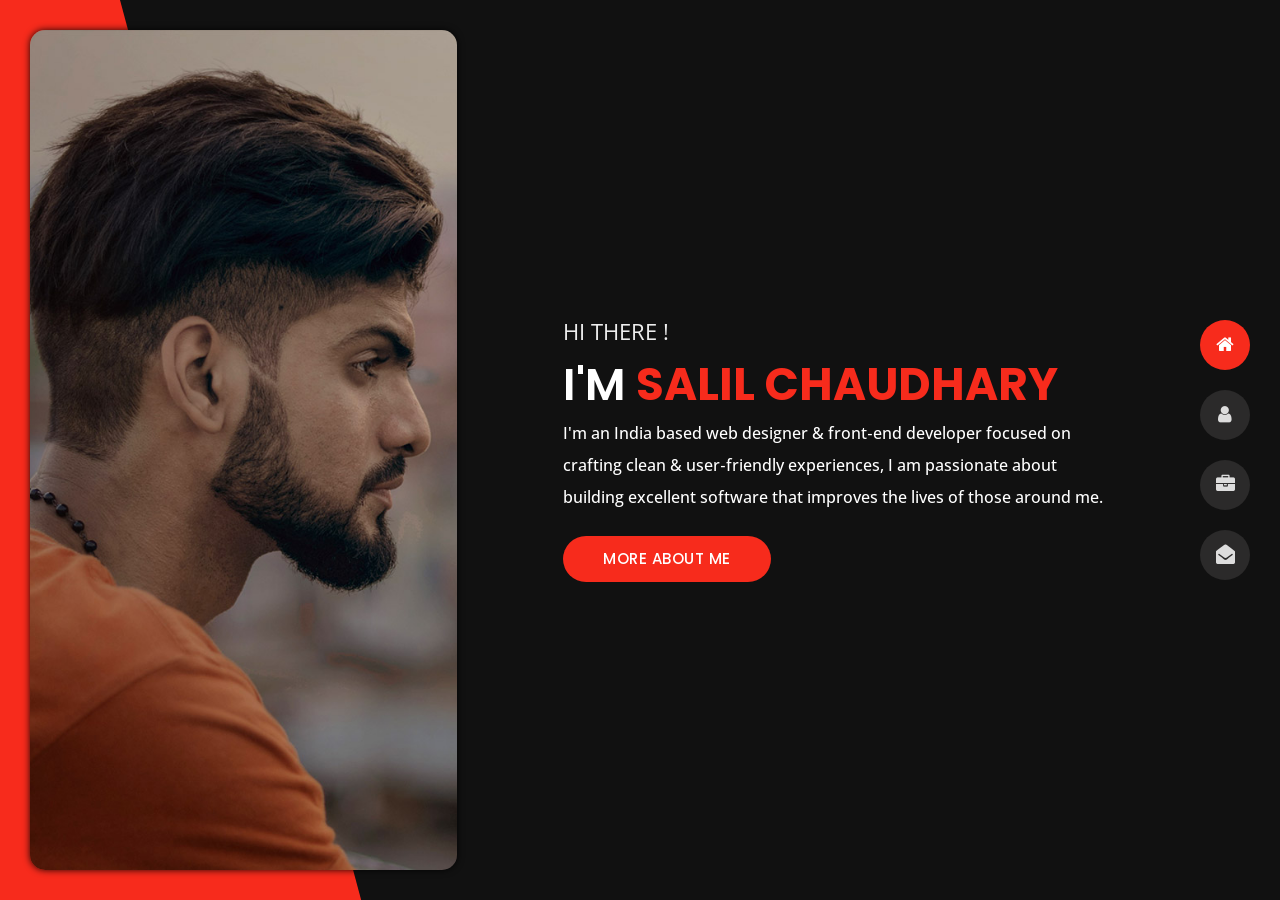
<file: index.html>
﻿<!DOCTYPE html>
<html lang="en">


<head>
    <meta charset="utf-8">
    <title>Salil Chaudhary</title>
    <meta name="viewport" content="width=device-width, initial-scale=1">
    <link rel="icon" type="image/x-icon" href="https://toppng.com/uploads/preview/ixel-heart-icon-pixel-heart-icon-115636416099zqmcxy2rr.png">

    <!-- Template Google Fonts -->
    <link href="https://fonts.googleapis.com/css?family=Poppins:400,400i,500,500i,600,600i,700,700i,800,800i,900,900i" rel="stylesheet">
    <link href="https://fonts.googleapis.com/css?family=Open+Sans:300,400,400i,600,600i,700" rel="stylesheet">

    <!-- Template CSS Files -->
    <link href="css/bootstrap.min.css" rel="stylesheet">
    <link href="css/preloader.min.css" rel="stylesheet">
    <link href="css/circle.css" rel="stylesheet">
    <link href="css/font-awesome.min.css" rel="stylesheet">
    <link href="css/fm.revealator.jquery.min.css" rel="stylesheet">
    <link href="css/style.css" rel="stylesheet">

    <!-- CSS Skin File -->
    <link href="css/skins/red.css" rel="stylesheet">


    <!-- Modernizr JS File -->
    <script src="js/modernizr.custom.js"></script>
</head>

<body class="home">

<!-- Header Starts -->
<header class="header" id="navbar-collapse-toggle">
    <!-- Fixed Navigation Starts -->
    <ul class="icon-menu d-none d-lg-block revealator-slideup revealator-once revealator-delay1">
        <li class="icon-box active">
            <i class="fa fa-home"></i>
            <a href="index.html">
                <h2>Home</h2>
            </a>
        </li>
        <li class="icon-box">
            <i class="fa fa-user"></i>
            <a href="about.html">
                <h2>About</h2>
            </a>
        </li>
        <li class="icon-box">
            <i class="fa fa-briefcase"></i>
            <a href="portfolio.html">
                <h2>Portfolio</h2>
            </a>
        </li>
        <li class="icon-box">
            <i class="fa fa-envelope-open"></i>
            <a href="contact.html">
                <h2>Contact</h2>
            </a>
        </li>
        
    </ul>
    <!-- Fixed Navigation Ends -->
    <!-- Mobile Menu Starts -->
    <!-- Mobile Menu Starts -->
    <nav role="navigation" class="d-block d-lg-none">
        <div id="menuToggle">
            <input type="checkbox" />
            <span></span>
            <span></span>
            <span></span>
            <ul class="list-unstyled" id="menu">
                <li class="active"><a href="index.html"><i class="fa fa-home"></i><span>Home</span></a></li>
                <li><a href="about.html"><i class="fa fa-user"></i><span>About</span></a></li>
                <li ><a href="portfolio.html"><i class="fa fa-folder-open"></i><span>Portfolio</span></a></li>
                <li><a href="contact.html"><i class="fa fa-envelope-open"></i><span>Contact</span></a></li>
                
            </ul>
        </div>
    </nav>
    <!-- Mobile Menu Ends -->
</header>
<!-- Header Ends -->
<!-- Main Content Starts -->
<section class="container-fluid main-container container-home p-0 revealator-slideup revealator-once revealator-delay1">
    <div class="color-block d-none d-lg-block"></div>
    <div class="row home-details-container align-items-center">
        <div class="col-lg-4 bg position-fixed d-none d-lg-block"></div>
        <div class="col-12 col-lg-8 offset-lg-4 home-details text-left text-sm-center text-lg-left">
            <div>
                <img src="img/img-mobile.jpg" class="img-fluid main-img-mobile d-none d-sm-block d-lg-none" alt="my picture" />
                <h6 class="text-uppercase open-sans-font mb-0 d-block d-sm-none d-lg-block">hi there !</h6>
                <h1 class="text-uppercase poppins-font"><span>I'm</span> Salil Chaudhary</h1>
                <p class="open-sans-font">I'm an India based web designer & front‑end developer focused on crafting clean & user‑friendly experiences, I am passionate about building excellent software that improves the lives of those around me.</p>
                <a href="about.html" class="btn btn-about">more about me</a>
            </div>
        </div>
    </div>
</section>
<!-- Main Content Ends -->

<!-- Template JS Files -->
<script src="js/jquery-3.5.0.min.js"></script>
<script src="js/preloader.min.js"></script>
<script src="js/fm.revealator.jquery.min.js"></script>
<script src="js/imagesloaded.pkgd.min.js"></script>
<script src="js/masonry.pkgd.min.js"></script>
<script src="js/classie.js"></script>
<script src="js/cbpGridGallery.js"></script>
<script src="js/jquery.hoverdir.js"></script>
<script src="js/popper.min.js"></script>
<script src="js/bootstrap.js"></script>
<script src="js/custom.js"></script>

</body>

</html>
</file>
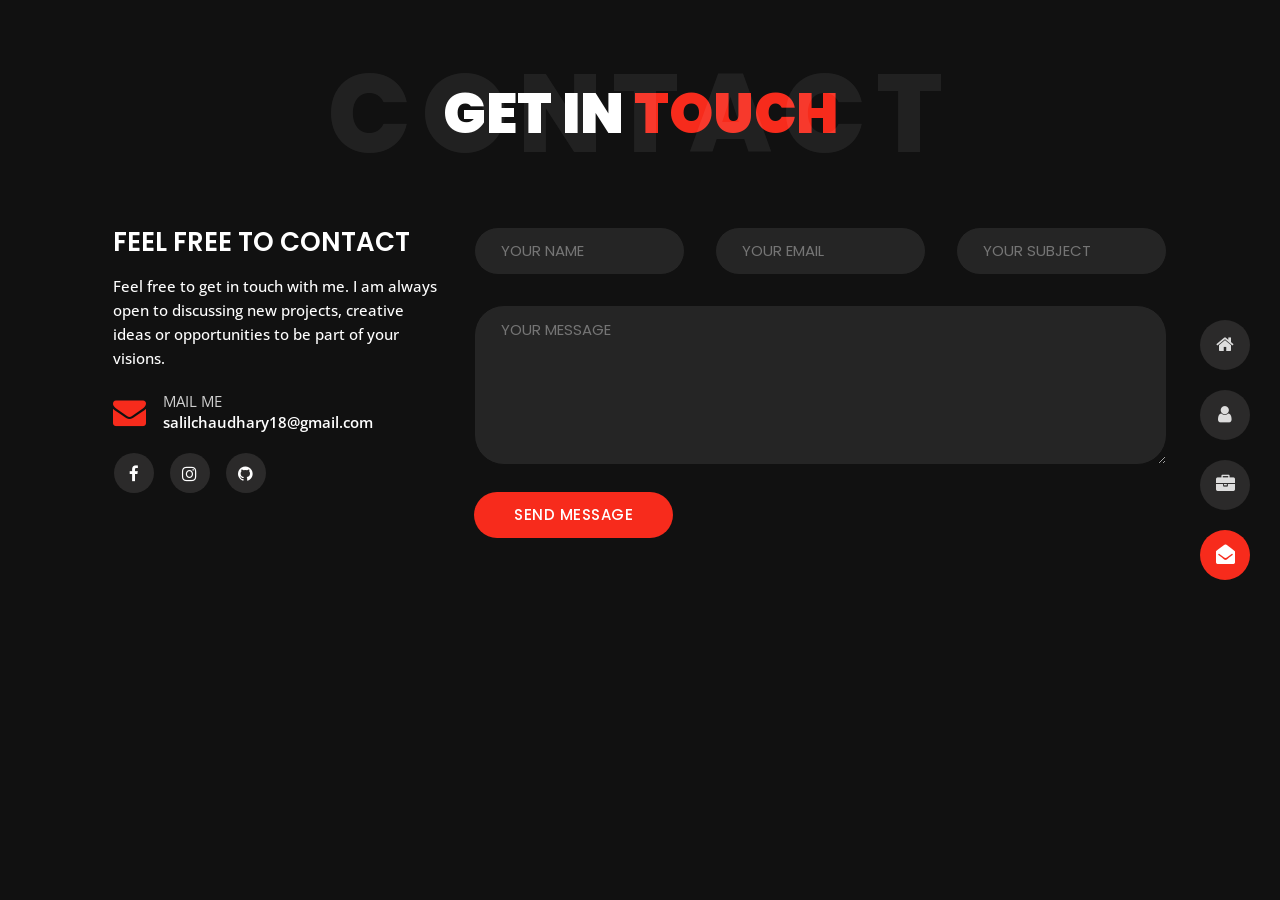
<file: contact.html>
<?html include 'shoot.html'; ?>
<!DOCTYPE html>
<html lang="en">


<head>
    <meta charset="utf-8">
    <title>Contact - Personal Portfolio</title>
    <meta name="viewport" content="width=device-width, initial-scale=1">

    <!-- Template Google Fonts -->
    <link href="https://fonts.googleapis.com/css?family=Poppins:400,400i,500,500i,600,600i,700,700i,800,800i,900,900i" rel="stylesheet">
    <link href="https://fonts.googleapis.com/css?family=Open+Sans:300,400,400i,600,600i,700" rel="stylesheet">

    <!-- Template CSS Files -->
    <link href="css/bootstrap.min.css" rel="stylesheet">
    <link href="css/preloader.min.css" rel="stylesheet">
    <link href="css/circle.css" rel="stylesheet">
    <link href="css/font-awesome.min.css" rel="stylesheet">
    <link href="css/fm.revealator.jquery.min.css" rel="stylesheet">
    <link href="css/style.css" rel="stylesheet">

    <!-- CSS Skin File -->
    <link href="css/skins/red.css" rel="stylesheet">



    <!-- Modernizr JS File -->
    <script src="js/modernizr.custom.js"></script>
</head>

<body class="contact">

<!-- Header Starts -->
<header class="header" id="navbar-collapse-toggle">
    <!-- Fixed Navigation Starts -->
    <ul class="icon-menu d-none d-lg-block revealator-slideup revealator-once revealator-delay1">
        <li class="icon-box">
            <i class="fa fa-home"></i>
            <a href="index.html">
                <h2>Home</h2>
            </a>
        </li>
        <li class="icon-box">
            <i class="fa fa-user"></i>
            <a href="about.html">
                <h2>About</h2>
            </a>
        </li>
        <li class="icon-box">
            <i class="fa fa-briefcase"></i>
            <a href="portfolio.html">
                <h2>Portfolio</h2>
            </a>
        </li>
        <li class="icon-box active">
            <i class="fa fa-envelope-open"></i>
            <a href="contact.html">
                <h2>Contact</h2>
            </a>
        </li>
        
    </ul>
    <!-- Fixed Navigation Ends -->
    <!-- Mobile Menu Starts -->
    <nav role="navigation" class="d-block d-lg-none">
        <div id="menuToggle">
            <input type="checkbox" />
            <span></span>
            <span></span>
            <span></span>
            <ul class="list-unstyled" id="menu">
                <li class="active"><a href="index.html"><i class="fa fa-home"></i><span>Home</span></a></li>
                <li><a href="about.html"><i class="fa fa-user"></i><span>About</span></a></li>
                <li ><a href="portfolio.html"><i class="fa fa-folder-open"></i><span>Portfolio</span></a></li>
                <li><a href="contact.html"><i class="fa fa-envelope-open"></i><span>Contact</span></a></li>
                
            </ul>
        </div>
    </nav>
    <!-- Mobile Menu Ends --><!-- Mobile Menu Starts -->
    <nav role="navigation" class="d-block d-lg-none">
        <div id="menuToggle">
            <input type="checkbox" />
            <span></span>
            <span></span>
            <span></span>
            <ul class="list-unstyled" id="menu">
                <li ><a href="index.html"><i class="fa fa-home"></i><span>Home</span></a></li>
                <li><a href="about.html"><i class="fa fa-user"></i><span>About</span></a></li>
                <li ><a href="portfolio.html"><i class="fa fa-folder-open"></i><span>Portfolio</span></a></li>
                <li class="active"><a href="contact.html"><i class="fa fa-envelope-open"></i><span>Contact</span></a></li>
                
            </ul>
        </div>
    </nav>
    <!-- Mobile Menu Ends -->
</header>
<!-- Header Ends -->
<!-- Page Title Starts -->
<section class="title-section text-left text-sm-center revealator-slideup revealator-once revealator-delay1">
    <h1>get in <span>touch</span></h1>
    <span class="title-bg">contact</span>
</section>
<!-- Page Title Ends -->
<!-- Main Content Starts -->
<section class="main-content revealator-slideup revealator-once revealator-delay1">
    <div class="container">
        <div class="row">
            <!-- Left Side Starts -->
            <div class="col-12 col-lg-4">
                <h3 class="text-uppercase custom-title mb-0 ft-wt-600 pb-3">Feel Free to contact</h3>
                <p class="open-sans-font mb-3">Feel free to get in touch with me. I am always open to discussing new projects, creative ideas or opportunities to be part of your visions.</p>
                <p class="open-sans-font custom-span-contact position-relative">
                    <i class="fa fa-envelope position-absolute"></i>
                    <span class="d-block">mail me</span>salilchaudhary18@gmail.com
                </p>
                
                <ul class="social list-unstyled pt-1 mb-5">
                    <li class="facebook"><a title="Facebook" href="https://www.facebook.com/chaudharysalil18/"><i class="fa fa-facebook"></i></a>
                    </li>
                    <li class="Github"><a title="Instagram" href="https://www.instagram.com/_shady_till_i_collapse_/"><i class="fa fa-instagram"></i></a>
                    </li>
                    <li class="Github"><a title="Github" href="https://github.com/noobdevel0per"><i class="fa fa-github"></i></a>
                    </li>
                </ul>
            </div>
            <!-- Left Side Ends -->
            <!-- Contact Form Starts -->
            <div class="col-12 col-lg-8">
                <form class="contactform" method="post" action="https://formspree.io/f/xnqloale">
                    <div class="contactform">
                        <div class="row">
                            <div class="col-12 col-md-4">
                                <input type="text" name="name" placeholder="YOUR NAME">
                            </div>
                            <div class="col-12 col-md-4">
                                <input type="email" name="email" placeholder="YOUR EMAIL">
                            </div>
                            <div class="col-12 col-md-4">
                                <input type="text" name="subject" placeholder="YOUR SUBJECT">
                            </div>
                            <div class="col-12">
                                <textarea name="message" placeholder="YOUR MESSAGE"></textarea>
                                <button type="submit" class="btn btn-contact">Send Message</button>
                            </div>
                            <div class="col-12 form-message">
                                <span class="output_message text-center font-weight-600 text-uppercase"></span>
                            </div>
                        </div>
                    </div>
                </form>
            </div>
            <!-- Contact Form Ends -->
        </div>
    </div>

</section>
<!-- Template JS Files -->
<script src="js/jquery-3.5.0.min.js"></script>

<script src="js/preloader.min.js"></script>
<script src="js/fm.revealator.jquery.min.js"></script>
<script src="js/imagesloaded.pkgd.min.js"></script>
<script src="js/masonry.pkgd.min.js"></script>
<script src="js/classie.js"></script>
<script src="js/cbpGridGallery.js"></script>
<script src="js/jquery.hoverdir.js"></script>
<script src="js/popper.min.js"></script>
<script src="js/bootstrap.js"></script>
<script src="js/custom.js"></script>

</body>


</html>
</file>
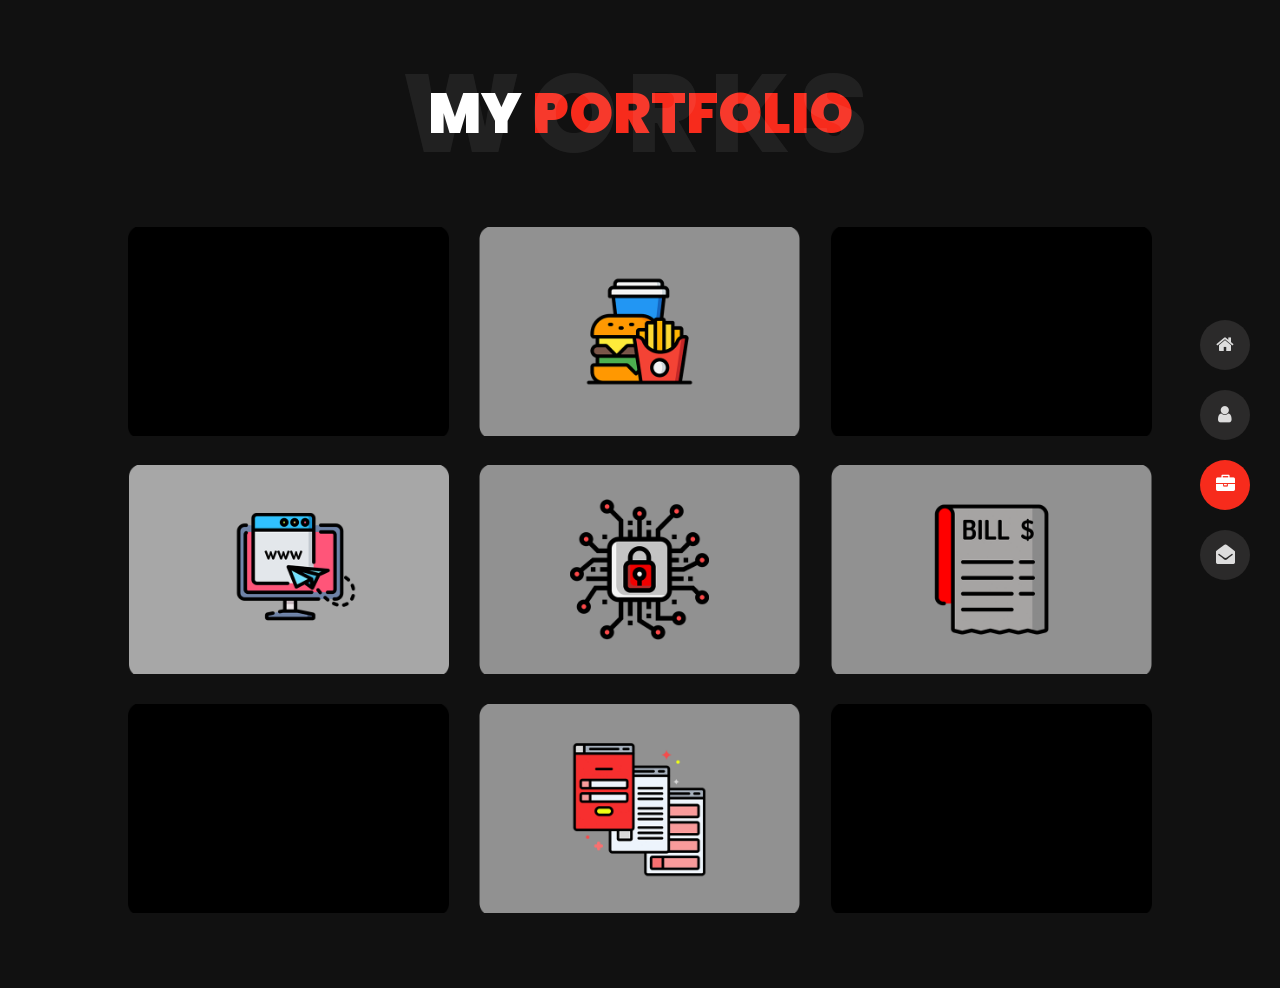
<file: portfolio.html>
<!DOCTYPE html>
<html lang="en">
<head>
    <meta charset="utf-8">
    <title>Portfolio -  Personal Portfolio</title>
    <meta name="viewport" content="width=device-width, initial-scale=1">

    <!-- Template Google Fonts -->
    <link href="https://fonts.googleapis.com/css?family=Poppins:400,400i,500,500i,600,600i,700,700i,800,800i,900,900i" rel="stylesheet">
    <link href="https://fonts.googleapis.com/css?family=Open+Sans:300,400,400i,600,600i,700" rel="stylesheet">

    <!-- Template CSS Files -->
    <link href="css/bootstrap.min.css" rel="stylesheet">
    <link href="css/preloader.min.css" rel="stylesheet">
    <link href="css/circle.css" rel="stylesheet">
    <link href="css/font-awesome.min.css" rel="stylesheet">
    <link href="css/fm.revealator.jquery.min.css" rel="stylesheet">
    <link href="css/style.css" rel="stylesheet">

    <!-- CSS Skin File -->
    <link href="css/skins/red.css" rel="stylesheet">

    <!-- Modernizr JS File -->
    <script src="js/modernizr.custom.js"></script>
</head>

<body class="portfolio">
<!-- Header Starts -->
<header class="header" id="navbar-collapse-toggle">
    <!-- Fixed Navigation Starts -->
    <ul class="icon-menu d-none d-lg-block revealator-slideup revealator-once revealator-delay1">
        <li class="icon-box">
            <i class="fa fa-home"></i>
            <a href="index.html">
                <h2>Home</h2>
            </a>
        </li>
        <li class="icon-box">
            <i class="fa fa-user"></i>
            <a href="about.html">
                <h2>About</h2>
            </a>
        </li>
        <li class="icon-box active">
            <i class="fa fa-briefcase"></i>
            <a href="portfolio.html">
                <h2>Portfolio</h2>
            </a>
        </li>
        <li class="icon-box">
            <i class="fa fa-envelope-open"></i>
            <a href="contact.html">
                <h2>Contact</h2>
            </a>
        </li>
        
    </ul>
    <!-- Fixed Navigation Ends -->
    <!-- Mobile Menu Starts -->
    <nav role="navigation" class="d-block d-lg-none">
        <div id="menuToggle">
            <input type="checkbox" />
            <span></span>
            <span></span>
            <span></span>
            <ul class="list-unstyled" id="menu">
                <li><a href="index.html"><i class="fa fa-home"></i><span>Home</span></a></li>
                <li><a href="about.html"><i class="fa fa-user"></i><span>About</span></a></li>
                <li class="active"><a href="portfolio.html"><i class="fa fa-folder-open"></i><span>Portfolio</span></a></li>
                <li><a href="contact.html"><i class="fa fa-envelope-open"></i><span>Contact</span></a></li>
                
            </ul>
        </div>
    </nav>
    <!-- Mobile Menu Ends -->
</header>
<!-- Header Ends -->
<!-- Page Title Starts -->
<section class="title-section text-left text-sm-center revealator-slideup revealator-once revealator-delay1">
    <h1>my <span>portfolio</span></h1>
    <span class="title-bg">works</span>
</section>
<!-- Page Title Ends -->
<!-- Main Content Starts -->
<section class="main-content text-center revealator-slideup revealator-once revealator-delay1">
    <div id="grid-gallery" class="container grid-gallery">
        <!-- Portfolio Grid Starts -->
        <section class="grid-wrap">
            <ul class="row grid">
                <!-- Portfolio Item Starts -->
                <li>
                    <figure>
                        <img src="img/projects/blank.png" alt="Portolio Image" />
                        <div><span></span></div>
                    </figure>
                </li>
                <!-- Portfolio Item Ends -->
                <!-- Portfolio Item Starts -->
                <li>
                    <figure>
                        <img src="img/projects/food-order.png" alt="Portolio Image" />
                        <div><span>Food ordering System</span></div>
                    </figure>
                </li>
                <!-- Portfolio Item Ends -->
                <!-- Portfolio Item Starts -->
                <li>
                    <figure>
                        <img src="img/projects/blank.png" alt="Portolio Image" />
                        <div><span>Slider Project</span></div>
                    </figure>
                </li>
                <!-- Portfolio Item Ends -->
                <!-- Portfolio Item Starts -->
                <li>
                    <figure>
                        <img src="img/projects/website.png" alt="Portolio Image" />
                        <div><span>personal website</span></div>
                    </figure>
                </li>
                <!-- Portfolio Item Ends -->
                <!-- Portfolio Item Starts -->
                <li>
                    <figure>
                        <img src="img/projects/java.png" alt="Portolio Image" />
                        <div><span>File Encryptor</span></div>
                    </figure>
                </li>
                <!-- Portfolio Item Ends -->
                <!-- Portfolio Item Starts -->
                <li>
                    <figure>
                        <img src="img/projects/mern.png" alt="Portolio Image" />
                        <div><span>Point of sale</span></div>
                    </figure>
                </li>
                <!-- Portfolio Item Ends -->
                <!-- Portfolio Item Starts -->
                <li>
                    <figure>
                        <img src="img/projects/blank.png" alt="Portolio Image" />
                        <div><span></span></div>
                    </figure>
                </li>
                <!-- Portfolio Item Ends -->
                <!-- Portfolio Item Starts -->
                <li>
                    <figure>
                        <img src="img/projects/ui.png" alt="Portolio Image" />
                        <div><span>Social App UI</span></div>
                    </figure>
                </li>
                <!-- Portfolio Item Ends -->
                <!-- Portfolio Item Starts -->
                <li>
                    <figure>
                        <img src="img/projects/blank.png" alt="Portolio Image" />
                        <div><span></span></div>
                    </figure>
                </li>
                <!-- Portfolio Item Ends -->
            </ul>
        </section>
        <!-- Portfolio Grid Ends -->





        <!-- Portfolio Details Starts -->
        <section class="slideshow">
            <ul>
                <!-- Portfolio Item Detail Starts -->
                <li>
                    <figure>
                        <!-- Project Details Starts -->
                        <figcaption>
                            
                        </figcaption>
                        <!-- Project Details Ends -->
                        <!-- Main Project Content Starts -->
                        <img src="img/projects/swipe left.png" alt="Portolio Image" />
                        <!-- Main Project Content Ends -->
                    </figure>
                </li>
                <!-- Portfolio Item Detail Ends -->
                <!-- Portfolio Item Detail Starts -->
                <li>
                    <figure>
                        <!-- Project Details Starts -->
                        <figcaption>
                            <h3>Food Ordering System</h3>
                            <div class="row open-sans-font">
                                <div class="col-6 mb-2">
                                    <i class="fa fa-file-text-o pr-2"></i><span class="project-label">Project </span>: <span class="ft-wt-600 uppercase">Food Ordering website</span>
                                </div>
                                
                                <div class="col-6 mb-2">
                                    <i class="fa fa-code pr-2"></i><span class="project-label">Technology </span>: <span class="ft-wt-600 uppercase">HTML, CSS, Javascript,PHP,MySql</span>
                                </div>
                                
                            </div>
                        </figcaption>
                        <!-- Project Details Ends -->
                        <!-- Main Project Content Starts -->
                        <div id="slider" class="carousel slide portfolio-slider" data-ride="carousel" data-interval="false">
                            <ol class="carousel-indicators">
                                <li data-target="#slider" data-slide-to="0" class="active"></li>
                                <li data-target="#slider" data-slide-to="1"></li>
                                <li data-target="#slider" data-slide-to="2"></li>
                                <li data-target="#slider" data-slide-to="3"></li>
                                <li data-target="#slider" data-slide-to="4"></li>

                            </ol>
                            <!-- The slideshow -->
                            <div class="carousel-inner">
                                <div class="carousel-item active">
                                    <img src="img/projects/food ordering/1.jpg" alt="slide 1">
                                </div>
                                <div class="carousel-item">
                                    <img src="img/projects/food ordering/2.png" alt="slide 2">
                                </div>
                                <div class="carousel-item">
                                    <img src="img/projects/food ordering/3.png" alt="slide 3">
                                </div>
                                <div class="carousel-item">
                                    <img src="img/projects/food ordering/4.png" alt="slide 4">
                                </div>
                                <div class="carousel-item">
                                    <img src="img/projects/food ordering/5.png" alt="slide 5">
                                </div>
                                
                            </div>
                        </div>
                        <!-- Main Project Content Ends -->
                    </figure>
                </li>
                
                <!-- Portfolio Item Detail Ends -->
                <!-- Portfolio Item Detail Starts -->
                <li>
                    <figure>
                        <!-- Project Details Starts -->
                        <figcaption>
                            
                        </figcaption>
                        <!-- Project Details Ends -->
                        <!-- Main Project Content Starts -->
                        <img src="img/projects/swipe.png" alt="Portolio Image" />
                        <!-- Main Project Content Ends -->
                    </figure>
                </li>
                <!-- Portfolio Item Detail Ends -->
                <!-- 5 -->
                <!-- Portfolio Item Detail Starts -->
                <li>
                    <figure>
                        <!-- Project Details Starts -->
                        <figcaption>
                            <h3>Personal Website</h3>
                            <div class="row open-sans-font">
                                <div class="col-6 mb-2">
                                    <i class="fa fa-file-text-o pr-2"></i><span class="project-label">Project </span>: <span class="ft-wt-600 uppercase">Personal Website</span>
                                </div>
                                
                                <div class="col-6 mb-2">
                                    <i class="fa fa-code pr-2"></i><span class="project-label">Technology </span>: <span class="ft-wt-600 uppercase">HTML,CSS,Javascript,Bootstrap</span>
                                </div>
                                
                            </div>
                        </figcaption>
                        <!-- Project Details Ends -->
                        <!-- Main Project Content Starts -->
                        <div class="videocontainer">
                            <iframe class="youtube-video" src="https://www.youtube.com/embed/zBqekdTyRRA?enablejsapi=1&amp;version=3&amp;playerapiid=ytplayer" allowfullscreen></iframe>
                        </div>
                        <!-- Main Project Content Ends -->
                    </figure>
                </li>
                
                <!-- Portfolio Item Detail Ends -->
                <!-- Portfolio Item Detail Starts -->
                <li>
                    <figure>
                        <!-- Project Details Starts -->
                        <figcaption>
                            <h3>File Encryptor</h3>
                            <div class="row open-sans-font">
                                <div class="col-6 mb-2">
                                    <i class="fa fa-file-text-o pr-2"></i><span class="project-label">Project </span>: <span class="ft-wt-600 uppercase">File Encryptor</span>
                                </div>
                                
                                <div class="col-6 mb-2">
                                    <i class="fa fa-code pr-2"></i><span class="project-label">Langages </span>: <span class="ft-wt-600 uppercase">Java,My SQL,Figma(UI)</span>
                                </div>
                                
                            </div>
                        </figcaption>
                        <!-- Project Details Ends -->
                        <!-- Main Project Content Starts -->
                        <div id="slide" class="carousel slide portfolio-slider" data-ride="carousel" data-interval="false">
                            <ol class="carousel-indicators">
                                <li data-target="#slide" data-slide-to="0" class="active"></li>
                                <li data-target="#slide" data-slide-to="1"></li>
                            </ol>
                            <!-- The slideshow -->
                            <div class="carousel-inner">
                                <div class="carousel-item active">
                                    <img src="img/projects/Java file encryptor and decryptor/homepage.PNG" alt="slide 1">
                                </div>
                                <div class="carousel-item">
                                    <img src="img/projects/Java file encryptor and decryptor/profile.PNG" alt="slide 2">
                                </div>
                                
                                
                            </div>
                        </div>
                        <!-- Main Project Content Ends -->
                    </figure>
                </li>
                        <!-- Main Project Content Ends -->
                    </figure>
                </li>
                <!-- Portfolio Item Detail Ends -->
                <!-- Portfolio Item Detail Starts -->
                <li>
                    <figure>
                        <!-- Project Details Starts -->
                        <figcaption>
                            <h3>Pointof SAle</h3>
                            <div class="row open-sans-font">
                                <div class="col-6 mb-2">
                                    <i class="fa fa-file-text-o pr-2"></i><span class="project-label">Project </span>: <span class="ft-wt-600 uppercase">Store management system</span>
                                </div>
                                
                                <div class="col-6 mb-2">
                                    <i class="fa fa-code pr-2"></i><span class="project-label">Langages </span>: <span class="ft-wt-600 uppercase">HTML,CSS,Javascript,React,Node,Mongo DB</span>
                                </div>
                                
                            </div>
                        </figcaption>
                        <!-- Project Details Ends -->
                        <!-- Main Project Content Starts -->
                        <div id="mern" class="carousel slide portfolio-slider" data-ride="carousel" data-interval="false">
                            <ol class="carousel-indicators">
                                <li data-target="#mern" data-slide-to="0" class="active"></li>
                                <li data-target="#mern" data-slide-to="1"></li>
                                <li data-target="#mern" data-slide-to="2"></li>
                                <li data-target="#mern" data-slide-to="3"></li>

                            </ol>
                            <!-- The slideshow -->
                            <div class="carousel-inner">
                                <div class="carousel-item active">
                                    <img src="img/projects/MERN Stack/Picture1.png" alt="slide 1">
                                </div>
                                <div class="carousel-item">
                                    <img src="img/projects/MERN Stack/Picture2.png" alt="slide 2">
                                </div>
                                <div class="carousel-item">
                                    <img src="img/projects/MERN Stack/Picture3.png" alt="slide 3">
                                </div>
                                <div class="carousel-item">
                                    <img src="img/projects/MERN Stack/Picture4.png" alt="slide 4">
                                </div>
                            
                                
                            </div>
                        </div>
                        <!-- Main Project Content Ends -->
                    </figure>
                </li>
                        <!-- Main Project Content Ends -->
                    </figure>
                </li>
                <!-- Portfolio Item Detail Ends -->
                <!-- Portfolio Item Detail Starts -->
                <li>
                    <figure>
                        <!-- Main Project Content Starts -->
                        <img src="img/projects/swipe.png" alt="Portolio Image" />
                        <!-- Main Project Content Ends -->
                    </figure>
                </li>
                <!-- Portfolio Item Detail Ends -->
                <!-- Portfolio Item Detail Starts -->
                <li>
                    <figure>
                        <!-- Project Details Starts -->
                        <figcaption>
                            <h3>Social App UI</h3>
                            <div class="row open-sans-font">
                                <div class="col-6 mb-2">
                                    <i class="fa fa-file-text-o pr-2"></i><span class="project-label">Project </span>: <span class="ft-wt-600 uppercase">App Ui concept</span>
                                </div>
                               
                                <div class="col-6 mb-2">
                                    <i class="fa fa-code pr-2"></i><span class="project-label">Langages </span>: <span class="ft-wt-600 uppercase">Figma,Photoshop</span>
                                </div>
                                
                            </div>
                        </figcaption>
                        <!-- Project Details Ends -->
                        <!-- Main Project Content Starts -->
                        <img src="img/projects/App UI/1.jpg" alt="UI Image" />
                    </figure>
                    </li>
                <!-- Portfolio Item Detail Ends -->
                <!-- Portfolio Item Detail Starts -->
                <li>
                    <figure>
                        <!-- Project Details Starts -->
                        
                        </figcaption>
                        <!-- Project Details Ends -->
                        <!-- Main Project Content Starts -->
                        <img src="img/projects/swipe right.png" alt="Portolio Image" />
                        <!-- Main Project Content Ends -->
                    </figure>
                </li>
                <!-- Portfolio Item Detail Ends -->
            </ul>
            <!-- Portfolio Navigation Starts -->
            <nav>
                <span class="icon nav-prev"><img src="img/projects/navigation/left-arrow.png" alt="previous"></span>
                <span class="icon nav-next"><img src="img/projects/navigation/right-arrow.png" alt="next"></span>
                <span class="nav-close"><img src="img/projects/navigation/close-button.png" alt="close"> </span>
            </nav>
            <!-- Portfolio Navigation Ends -->
        </section>
    </div>
</section>
<!-- Main Content Ends -->

<!-- Template JS Files -->
<script src="js/jquery-3.5.0.min.js"></script>
<script src="js/preloader.min.js"></script>
<script src="js/fm.revealator.jquery.min.js"></script>
<script src="js/imagesloaded.pkgd.min.js"></script>
<script src="js/masonry.pkgd.min.js"></script>
<script src="js/classie.js"></script>
<script src="js/cbpGridGallery.js"></script>
<script src="js/jquery.hoverdir.js"></script>
<script src="js/popper.min.js"></script>
<script src="js/bootstrap.js"></script>
<script src="js/custom.js"></script>

</body>

</html>
</file>
<file: css/circle.css>
.rect-auto,
.c100.p51 .slice,
.c100.p52 .slice,
.c100.p53 .slice,
.c100.p54 .slice,
.c100.p55 .slice,
.c100.p56 .slice,
.c100.p57 .slice,
.c100.p58 .slice,
.c100.p59 .slice,
.c100.p60 .slice,
.c100.p61 .slice,
.c100.p62 .slice,
.c100.p63 .slice,
.c100.p64 .slice,
.c100.p65 .slice,
.c100.p66 .slice,
.c100.p67 .slice,
.c100.p68 .slice,
.c100.p69 .slice,
.c100.p70 .slice,
.c100.p71 .slice,
.c100.p72 .slice,
.c100.p73 .slice,
.c100.p74 .slice,
.c100.p75 .slice,
.c100.p76 .slice,
.c100.p77 .slice,
.c100.p78 .slice,
.c100.p79 .slice,
.c100.p80 .slice,
.c100.p81 .slice,
.c100.p82 .slice,
.c100.p83 .slice,
.c100.p84 .slice,
.c100.p85 .slice,
.c100.p86 .slice,
.c100.p87 .slice,
.c100.p88 .slice,
.c100.p89 .slice,
.c100.p90 .slice,
.c100.p91 .slice,
.c100.p92 .slice,
.c100.p93 .slice,
.c100.p94 .slice,
.c100.p95 .slice,
.c100.p96 .slice,
.c100.p97 .slice,
.c100.p98 .slice,
.c100.p99 .slice,
.c100.p100 .slice {
  clip: rect(auto, auto, auto, auto);
}
.pie,
.c100 .bar,
.c100.p51 .fill,
.c100.p52 .fill,
.c100.p53 .fill,
.c100.p54 .fill,
.c100.p55 .fill,
.c100.p56 .fill,
.c100.p57 .fill,
.c100.p58 .fill,
.c100.p59 .fill,
.c100.p60 .fill,
.c100.p61 .fill,
.c100.p62 .fill,
.c100.p63 .fill,
.c100.p64 .fill,
.c100.p65 .fill,
.c100.p66 .fill,
.c100.p67 .fill,
.c100.p68 .fill,
.c100.p69 .fill,
.c100.p70 .fill,
.c100.p71 .fill,
.c100.p72 .fill,
.c100.p73 .fill,
.c100.p74 .fill,
.c100.p75 .fill,
.c100.p76 .fill,
.c100.p77 .fill,
.c100.p78 .fill,
.c100.p79 .fill,
.c100.p80 .fill,
.c100.p81 .fill,
.c100.p82 .fill,
.c100.p83 .fill,
.c100.p84 .fill,
.c100.p85 .fill,
.c100.p86 .fill,
.c100.p87 .fill,
.c100.p88 .fill,
.c100.p89 .fill,
.c100.p90 .fill,
.c100.p91 .fill,
.c100.p92 .fill,
.c100.p93 .fill,
.c100.p94 .fill,
.c100.p95 .fill,
.c100.p96 .fill,
.c100.p97 .fill,
.c100.p98 .fill,
.c100.p99 .fill,
.c100.p100 .fill {
  position: absolute;
  border: 0.08em solid #307bbb;
  width: 0.84em;
  height: 0.84em;
  clip: rect(0em, 0.5em, 1em, 0em);
  border-radius: 50%;
  -webkit-transform: rotate(0deg);
  -moz-transform: rotate(0deg);
  -ms-transform: rotate(0deg);
  -o-transform: rotate(0deg);
  transform: rotate(0deg);
}
.pie-fill,
.c100.p51 .bar:after,
.c100.p51 .fill,
.c100.p52 .bar:after,
.c100.p52 .fill,
.c100.p53 .bar:after,
.c100.p53 .fill,
.c100.p54 .bar:after,
.c100.p54 .fill,
.c100.p55 .bar:after,
.c100.p55 .fill,
.c100.p56 .bar:after,
.c100.p56 .fill,
.c100.p57 .bar:after,
.c100.p57 .fill,
.c100.p58 .bar:after,
.c100.p58 .fill,
.c100.p59 .bar:after,
.c100.p59 .fill,
.c100.p60 .bar:after,
.c100.p60 .fill,
.c100.p61 .bar:after,
.c100.p61 .fill,
.c100.p62 .bar:after,
.c100.p62 .fill,
.c100.p63 .bar:after,
.c100.p63 .fill,
.c100.p64 .bar:after,
.c100.p64 .fill,
.c100.p65 .bar:after,
.c100.p65 .fill,
.c100.p66 .bar:after,
.c100.p66 .fill,
.c100.p67 .bar:after,
.c100.p67 .fill,
.c100.p68 .bar:after,
.c100.p68 .fill,
.c100.p69 .bar:after,
.c100.p69 .fill,
.c100.p70 .bar:after,
.c100.p70 .fill,
.c100.p71 .bar:after,
.c100.p71 .fill,
.c100.p72 .bar:after,
.c100.p72 .fill,
.c100.p73 .bar:after,
.c100.p73 .fill,
.c100.p74 .bar:after,
.c100.p74 .fill,
.c100.p75 .bar:after,
.c100.p75 .fill,
.c100.p76 .bar:after,
.c100.p76 .fill,
.c100.p77 .bar:after,
.c100.p77 .fill,
.c100.p78 .bar:after,
.c100.p78 .fill,
.c100.p79 .bar:after,
.c100.p79 .fill,
.c100.p80 .bar:after,
.c100.p80 .fill,
.c100.p81 .bar:after,
.c100.p81 .fill,
.c100.p82 .bar:after,
.c100.p82 .fill,
.c100.p83 .bar:after,
.c100.p83 .fill,
.c100.p84 .bar:after,
.c100.p84 .fill,
.c100.p85 .bar:after,
.c100.p85 .fill,
.c100.p86 .bar:after,
.c100.p86 .fill,
.c100.p87 .bar:after,
.c100.p87 .fill,
.c100.p88 .bar:after,
.c100.p88 .fill,
.c100.p89 .bar:after,
.c100.p89 .fill,
.c100.p90 .bar:after,
.c100.p90 .fill,
.c100.p91 .bar:after,
.c100.p91 .fill,
.c100.p92 .bar:after,
.c100.p92 .fill,
.c100.p93 .bar:after,
.c100.p93 .fill,
.c100.p94 .bar:after,
.c100.p94 .fill,
.c100.p95 .bar:after,
.c100.p95 .fill,
.c100.p96 .bar:after,
.c100.p96 .fill,
.c100.p97 .bar:after,
.c100.p97 .fill,
.c100.p98 .bar:after,
.c100.p98 .fill,
.c100.p99 .bar:after,
.c100.p99 .fill,
.c100.p100 .bar:after,
.c100.p100 .fill {
  -webkit-transform: rotate(180deg);
  -moz-transform: rotate(180deg);
  -ms-transform: rotate(180deg);
  -o-transform: rotate(180deg);
  transform: rotate(180deg);
}
.c100 {
  position: relative;
  font-size: 120px;
  width: 1em;
  height: 1em;
  border-radius: 50%;
  float: left;
  margin: 0 0.1em 0.1em 0;
  background-color: #cccccc;
}
.c100 *,
.c100 *:before,
.c100 *:after {
  -webkit-box-sizing: content-box;
  -moz-box-sizing: content-box;
  box-sizing: content-box;
}
.c100.center {
  float: none;
  margin: 0 auto;
}
.c100.big {
  font-size: 240px;
}
.c100.small {
  font-size: 80px;
}
.c100 > span {
  position: absolute;
  width: 100%;
  z-index: 1;
  left: 0;
  top: 0;
  width: 5em;
  line-height: 5em;
  font-size: 0.2em;
  color: #cccccc;
  display: block;
  text-align: center;
  white-space: nowrap;
  -webkit-transition-property: all;
  -moz-transition-property: all;
  -o-transition-property: all;
  transition-property: all;
  -webkit-transition-duration: 0.2s;
  -moz-transition-duration: 0.2s;
  -o-transition-duration: 0.2s;
  transition-duration: 0.2s;
  -webkit-transition-timing-function: ease-out;
  -moz-transition-timing-function: ease-out;
  -o-transition-timing-function: ease-out;
  transition-timing-function: ease-out;
}
.c100:after {
  position: absolute;
  top: 0.08em;
  left: 0.08em;
  display: block;
  content: " ";
  border-radius: 50%;
  background-color: #f5f5f5;
  width: 0.84em;
  height: 0.84em;
  -webkit-transition-property: all;
  -moz-transition-property: all;
  -o-transition-property: all;
  transition-property: all;
  -webkit-transition-duration: 0.2s;
  -moz-transition-duration: 0.2s;
  -o-transition-duration: 0.2s;
  transition-duration: 0.2s;
  -webkit-transition-timing-function: ease-in;
  -moz-transition-timing-function: ease-in;
  -o-transition-timing-function: ease-in;
  transition-timing-function: ease-in;
}
.c100 .slice {
  position: absolute;
  width: 1em;
  height: 1em;
  clip: rect(0em, 1em, 1em, 0.5em);
}
.c100.p1 .bar {
  -webkit-transform: rotate(3.6deg);
  -moz-transform: rotate(3.6deg);
  -ms-transform: rotate(3.6deg);
  -o-transform: rotate(3.6deg);
  transform: rotate(3.6deg);
}
.c100.p2 .bar {
  -webkit-transform: rotate(7.2deg);
  -moz-transform: rotate(7.2deg);
  -ms-transform: rotate(7.2deg);
  -o-transform: rotate(7.2deg);
  transform: rotate(7.2deg);
}
.c100.p3 .bar {
  -webkit-transform: rotate(10.8deg);
  -moz-transform: rotate(10.8deg);
  -ms-transform: rotate(10.8deg);
  -o-transform: rotate(10.8deg);
  transform: rotate(10.8deg);
}
.c100.p4 .bar {
  -webkit-transform: rotate(14.4deg);
  -moz-transform: rotate(14.4deg);
  -ms-transform: rotate(14.4deg);
  -o-transform: rotate(14.4deg);
  transform: rotate(14.4deg);
}
.c100.p5 .bar {
  -webkit-transform: rotate(18deg);
  -moz-transform: rotate(18deg);
  -ms-transform: rotate(18deg);
  -o-transform: rotate(18deg);
  transform: rotate(18deg);
}
.c100.p6 .bar {
  -webkit-transform: rotate(21.6deg);
  -moz-transform: rotate(21.6deg);
  -ms-transform: rotate(21.6deg);
  -o-transform: rotate(21.6deg);
  transform: rotate(21.6deg);
}
.c100.p7 .bar {
  -webkit-transform: rotate(25.2deg);
  -moz-transform: rotate(25.2deg);
  -ms-transform: rotate(25.2deg);
  -o-transform: rotate(25.2deg);
  transform: rotate(25.2deg);
}
.c100.p8 .bar {
  -webkit-transform: rotate(28.8deg);
  -moz-transform: rotate(28.8deg);
  -ms-transform: rotate(28.8deg);
  -o-transform: rotate(28.8deg);
  transform: rotate(28.8deg);
}
.c100.p9 .bar {
  -webkit-transform: rotate(32.4deg);
  -moz-transform: rotate(32.4deg);
  -ms-transform: rotate(32.4deg);
  -o-transform: rotate(32.4deg);
  transform: rotate(32.4deg);
}
.c100.p10 .bar {
  -webkit-transform: rotate(36deg);
  -moz-transform: rotate(36deg);
  -ms-transform: rotate(36deg);
  -o-transform: rotate(36deg);
  transform: rotate(36deg);
}
.c100.p11 .bar {
  -webkit-transform: rotate(39.6deg);
  -moz-transform: rotate(39.6deg);
  -ms-transform: rotate(39.6deg);
  -o-transform: rotate(39.6deg);
  transform: rotate(39.6deg);
}
.c100.p12 .bar {
  -webkit-transform: rotate(43.2deg);
  -moz-transform: rotate(43.2deg);
  -ms-transform: rotate(43.2deg);
  -o-transform: rotate(43.2deg);
  transform: rotate(43.2deg);
}
.c100.p13 .bar {
  -webkit-transform: rotate(46.800000000000004deg);
  -moz-transform: rotate(46.800000000000004deg);
  -ms-transform: rotate(46.800000000000004deg);
  -o-transform: rotate(46.800000000000004deg);
  transform: rotate(46.800000000000004deg);
}
.c100.p14 .bar {
  -webkit-transform: rotate(50.4deg);
  -moz-transform: rotate(50.4deg);
  -ms-transform: rotate(50.4deg);
  -o-transform: rotate(50.4deg);
  transform: rotate(50.4deg);
}
.c100.p15 .bar {
  -webkit-transform: rotate(54deg);
  -moz-transform: rotate(54deg);
  -ms-transform: rotate(54deg);
  -o-transform: rotate(54deg);
  transform: rotate(54deg);
}
.c100.p16 .bar {
  -webkit-transform: rotate(57.6deg);
  -moz-transform: rotate(57.6deg);
  -ms-transform: rotate(57.6deg);
  -o-transform: rotate(57.6deg);
  transform: rotate(57.6deg);
}
.c100.p17 .bar {
  -webkit-transform: rotate(61.2deg);
  -moz-transform: rotate(61.2deg);
  -ms-transform: rotate(61.2deg);
  -o-transform: rotate(61.2deg);
  transform: rotate(61.2deg);
}
.c100.p18 .bar {
  -webkit-transform: rotate(64.8deg);
  -moz-transform: rotate(64.8deg);
  -ms-transform: rotate(64.8deg);
  -o-transform: rotate(64.8deg);
  transform: rotate(64.8deg);
}
.c100.p19 .bar {
  -webkit-transform: rotate(68.4deg);
  -moz-transform: rotate(68.4deg);
  -ms-transform: rotate(68.4deg);
  -o-transform: rotate(68.4deg);
  transform: rotate(68.4deg);
}
.c100.p20 .bar {
  -webkit-transform: rotate(72deg);
  -moz-transform: rotate(72deg);
  -ms-transform: rotate(72deg);
  -o-transform: rotate(72deg);
  transform: rotate(72deg);
}
.c100.p21 .bar {
  -webkit-transform: rotate(75.60000000000001deg);
  -moz-transform: rotate(75.60000000000001deg);
  -ms-transform: rotate(75.60000000000001deg);
  -o-transform: rotate(75.60000000000001deg);
  transform: rotate(75.60000000000001deg);
}
.c100.p22 .bar {
  -webkit-transform: rotate(79.2deg);
  -moz-transform: rotate(79.2deg);
  -ms-transform: rotate(79.2deg);
  -o-transform: rotate(79.2deg);
  transform: rotate(79.2deg);
}
.c100.p23 .bar {
  -webkit-transform: rotate(82.8deg);
  -moz-transform: rotate(82.8deg);
  -ms-transform: rotate(82.8deg);
  -o-transform: rotate(82.8deg);
  transform: rotate(82.8deg);
}
.c100.p24 .bar {
  -webkit-transform: rotate(86.4deg);
  -moz-transform: rotate(86.4deg);
  -ms-transform: rotate(86.4deg);
  -o-transform: rotate(86.4deg);
  transform: rotate(86.4deg);
}
.c100.p25 .bar {
  -webkit-transform: rotate(90deg);
  -moz-transform: rotate(90deg);
  -ms-transform: rotate(90deg);
  -o-transform: rotate(90deg);
  transform: rotate(90deg);
}
.c100.p26 .bar {
  -webkit-transform: rotate(93.60000000000001deg);
  -moz-transform: rotate(93.60000000000001deg);
  -ms-transform: rotate(93.60000000000001deg);
  -o-transform: rotate(93.60000000000001deg);
  transform: rotate(93.60000000000001deg);
}
.c100.p27 .bar {
  -webkit-transform: rotate(97.2deg);
  -moz-transform: rotate(97.2deg);
  -ms-transform: rotate(97.2deg);
  -o-transform: rotate(97.2deg);
  transform: rotate(97.2deg);
}
.c100.p28 .bar {
  -webkit-transform: rotate(100.8deg);
  -moz-transform: rotate(100.8deg);
  -ms-transform: rotate(100.8deg);
  -o-transform: rotate(100.8deg);
  transform: rotate(100.8deg);
}
.c100.p29 .bar {
  -webkit-transform: rotate(104.4deg);
  -moz-transform: rotate(104.4deg);
  -ms-transform: rotate(104.4deg);
  -o-transform: rotate(104.4deg);
  transform: rotate(104.4deg);
}
.c100.p30 .bar {
  -webkit-transform: rotate(108deg);
  -moz-transform: rotate(108deg);
  -ms-transform: rotate(108deg);
  -o-transform: rotate(108deg);
  transform: rotate(108deg);
}
.c100.p31 .bar {
  -webkit-transform: rotate(111.60000000000001deg);
  -moz-transform: rotate(111.60000000000001deg);
  -ms-transform: rotate(111.60000000000001deg);
  -o-transform: rotate(111.60000000000001deg);
  transform: rotate(111.60000000000001deg);
}
.c100.p32 .bar {
  -webkit-transform: rotate(115.2deg);
  -moz-transform: rotate(115.2deg);
  -ms-transform: rotate(115.2deg);
  -o-transform: rotate(115.2deg);
  transform: rotate(115.2deg);
}
.c100.p33 .bar {
  -webkit-transform: rotate(118.8deg);
  -moz-transform: rotate(118.8deg);
  -ms-transform: rotate(118.8deg);
  -o-transform: rotate(118.8deg);
  transform: rotate(118.8deg);
}
.c100.p34 .bar {
  -webkit-transform: rotate(122.4deg);
  -moz-transform: rotate(122.4deg);
  -ms-transform: rotate(122.4deg);
  -o-transform: rotate(122.4deg);
  transform: rotate(122.4deg);
}
.c100.p35 .bar {
  -webkit-transform: rotate(126deg);
  -moz-transform: rotate(126deg);
  -ms-transform: rotate(126deg);
  -o-transform: rotate(126deg);
  transform: rotate(126deg);
}
.c100.p36 .bar {
  -webkit-transform: rotate(129.6deg);
  -moz-transform: rotate(129.6deg);
  -ms-transform: rotate(129.6deg);
  -o-transform: rotate(129.6deg);
  transform: rotate(129.6deg);
}
.c100.p37 .bar {
  -webkit-transform: rotate(133.20000000000002deg);
  -moz-transform: rotate(133.20000000000002deg);
  -ms-transform: rotate(133.20000000000002deg);
  -o-transform: rotate(133.20000000000002deg);
  transform: rotate(133.20000000000002deg);
}
.c100.p38 .bar {
  -webkit-transform: rotate(136.8deg);
  -moz-transform: rotate(136.8deg);
  -ms-transform: rotate(136.8deg);
  -o-transform: rotate(136.8deg);
  transform: rotate(136.8deg);
}
.c100.p39 .bar {
  -webkit-transform: rotate(140.4deg);
  -moz-transform: rotate(140.4deg);
  -ms-transform: rotate(140.4deg);
  -o-transform: rotate(140.4deg);
  transform: rotate(140.4deg);
}
.c100.p40 .bar {
  -webkit-transform: rotate(144deg);
  -moz-transform: rotate(144deg);
  -ms-transform: rotate(144deg);
  -o-transform: rotate(144deg);
  transform: rotate(144deg);
}
.c100.p41 .bar {
  -webkit-transform: rotate(147.6deg);
  -moz-transform: rotate(147.6deg);
  -ms-transform: rotate(147.6deg);
  -o-transform: rotate(147.6deg);
  transform: rotate(147.6deg);
}
.c100.p42 .bar {
  -webkit-transform: rotate(151.20000000000002deg);
  -moz-transform: rotate(151.20000000000002deg);
  -ms-transform: rotate(151.20000000000002deg);
  -o-transform: rotate(151.20000000000002deg);
  transform: rotate(151.20000000000002deg);
}
.c100.p43 .bar {
  -webkit-transform: rotate(154.8deg);
  -moz-transform: rotate(154.8deg);
  -ms-transform: rotate(154.8deg);
  -o-transform: rotate(154.8deg);
  transform: rotate(154.8deg);
}
.c100.p44 .bar {
  -webkit-transform: rotate(158.4deg);
  -moz-transform: rotate(158.4deg);
  -ms-transform: rotate(158.4deg);
  -o-transform: rotate(158.4deg);
  transform: rotate(158.4deg);
}
.c100.p45 .bar {
  -webkit-transform: rotate(162deg);
  -moz-transform: rotate(162deg);
  -ms-transform: rotate(162deg);
  -o-transform: rotate(162deg);
  transform: rotate(162deg);
}
.c100.p46 .bar {
  -webkit-transform: rotate(165.6deg);
  -moz-transform: rotate(165.6deg);
  -ms-transform: rotate(165.6deg);
  -o-transform: rotate(165.6deg);
  transform: rotate(165.6deg);
}
.c100.p47 .bar {
  -webkit-transform: rotate(169.20000000000002deg);
  -moz-transform: rotate(169.20000000000002deg);
  -ms-transform: rotate(169.20000000000002deg);
  -o-transform: rotate(169.20000000000002deg);
  transform: rotate(169.20000000000002deg);
}
.c100.p48 .bar {
  -webkit-transform: rotate(172.8deg);
  -moz-transform: rotate(172.8deg);
  -ms-transform: rotate(172.8deg);
  -o-transform: rotate(172.8deg);
  transform: rotate(172.8deg);
}
.c100.p49 .bar {
  -webkit-transform: rotate(176.4deg);
  -moz-transform: rotate(176.4deg);
  -ms-transform: rotate(176.4deg);
  -o-transform: rotate(176.4deg);
  transform: rotate(176.4deg);
}
.c100.p50 .bar {
  -webkit-transform: rotate(180deg);
  -moz-transform: rotate(180deg);
  -ms-transform: rotate(180deg);
  -o-transform: rotate(180deg);
  transform: rotate(180deg);
}
.c100.p51 .bar {
  -webkit-transform: rotate(183.6deg);
  -moz-transform: rotate(183.6deg);
  -ms-transform: rotate(183.6deg);
  -o-transform: rotate(183.6deg);
  transform: rotate(183.6deg);
}
.c100.p52 .bar {
  -webkit-transform: rotate(187.20000000000002deg);
  -moz-transform: rotate(187.20000000000002deg);
  -ms-transform: rotate(187.20000000000002deg);
  -o-transform: rotate(187.20000000000002deg);
  transform: rotate(187.20000000000002deg);
}
.c100.p53 .bar {
  -webkit-transform: rotate(190.8deg);
  -moz-transform: rotate(190.8deg);
  -ms-transform: rotate(190.8deg);
  -o-transform: rotate(190.8deg);
  transform: rotate(190.8deg);
}
.c100.p54 .bar {
  -webkit-transform: rotate(194.4deg);
  -moz-transform: rotate(194.4deg);
  -ms-transform: rotate(194.4deg);
  -o-transform: rotate(194.4deg);
  transform: rotate(194.4deg);
}
.c100.p55 .bar {
  -webkit-transform: rotate(198deg);
  -moz-transform: rotate(198deg);
  -ms-transform: rotate(198deg);
  -o-transform: rotate(198deg);
  transform: rotate(198deg);
}
.c100.p56 .bar {
  -webkit-transform: rotate(201.6deg);
  -moz-transform: rotate(201.6deg);
  -ms-transform: rotate(201.6deg);
  -o-transform: rotate(201.6deg);
  transform: rotate(201.6deg);
}
.c100.p57 .bar {
  -webkit-transform: rotate(205.20000000000002deg);
  -moz-transform: rotate(205.20000000000002deg);
  -ms-transform: rotate(205.20000000000002deg);
  -o-transform: rotate(205.20000000000002deg);
  transform: rotate(205.20000000000002deg);
}
.c100.p58 .bar {
  -webkit-transform: rotate(208.8deg);
  -moz-transform: rotate(208.8deg);
  -ms-transform: rotate(208.8deg);
  -o-transform: rotate(208.8deg);
  transform: rotate(208.8deg);
}
.c100.p59 .bar {
  -webkit-transform: rotate(212.4deg);
  -moz-transform: rotate(212.4deg);
  -ms-transform: rotate(212.4deg);
  -o-transform: rotate(212.4deg);
  transform: rotate(212.4deg);
}
.c100.p60 .bar {
  -webkit-transform: rotate(216deg);
  -moz-transform: rotate(216deg);
  -ms-transform: rotate(216deg);
  -o-transform: rotate(216deg);
  transform: rotate(216deg);
}
.c100.p61 .bar {
  -webkit-transform: rotate(219.6deg);
  -moz-transform: rotate(219.6deg);
  -ms-transform: rotate(219.6deg);
  -o-transform: rotate(219.6deg);
  transform: rotate(219.6deg);
}
.c100.p62 .bar {
  -webkit-transform: rotate(223.20000000000002deg);
  -moz-transform: rotate(223.20000000000002deg);
  -ms-transform: rotate(223.20000000000002deg);
  -o-transform: rotate(223.20000000000002deg);
  transform: rotate(223.20000000000002deg);
}
.c100.p63 .bar {
  -webkit-transform: rotate(226.8deg);
  -moz-transform: rotate(226.8deg);
  -ms-transform: rotate(226.8deg);
  -o-transform: rotate(226.8deg);
  transform: rotate(226.8deg);
}
.c100.p64 .bar {
  -webkit-transform: rotate(230.4deg);
  -moz-transform: rotate(230.4deg);
  -ms-transform: rotate(230.4deg);
  -o-transform: rotate(230.4deg);
  transform: rotate(230.4deg);
}
.c100.p65 .bar {
  -webkit-transform: rotate(234deg);
  -moz-transform: rotate(234deg);
  -ms-transform: rotate(234deg);
  -o-transform: rotate(234deg);
  transform: rotate(234deg);
}
.c100.p66 .bar {
  -webkit-transform: rotate(237.6deg);
  -moz-transform: rotate(237.6deg);
  -ms-transform: rotate(237.6deg);
  -o-transform: rotate(237.6deg);
  transform: rotate(237.6deg);
}
.c100.p67 .bar {
  -webkit-transform: rotate(241.20000000000002deg);
  -moz-transform: rotate(241.20000000000002deg);
  -ms-transform: rotate(241.20000000000002deg);
  -o-transform: rotate(241.20000000000002deg);
  transform: rotate(241.20000000000002deg);
}
.c100.p68 .bar {
  -webkit-transform: rotate(244.8deg);
  -moz-transform: rotate(244.8deg);
  -ms-transform: rotate(244.8deg);
  -o-transform: rotate(244.8deg);
  transform: rotate(244.8deg);
}
.c100.p69 .bar {
  -webkit-transform: rotate(248.4deg);
  -moz-transform: rotate(248.4deg);
  -ms-transform: rotate(248.4deg);
  -o-transform: rotate(248.4deg);
  transform: rotate(248.4deg);
}
.c100.p70 .bar {
  -webkit-transform: rotate(252deg);
  -moz-transform: rotate(252deg);
  -ms-transform: rotate(252deg);
  -o-transform: rotate(252deg);
  transform: rotate(252deg);
}
.c100.p71 .bar {
  -webkit-transform: rotate(255.6deg);
  -moz-transform: rotate(255.6deg);
  -ms-transform: rotate(255.6deg);
  -o-transform: rotate(255.6deg);
  transform: rotate(255.6deg);
}
.c100.p72 .bar {
  -webkit-transform: rotate(259.2deg);
  -moz-transform: rotate(259.2deg);
  -ms-transform: rotate(259.2deg);
  -o-transform: rotate(259.2deg);
  transform: rotate(259.2deg);
}
.c100.p73 .bar {
  -webkit-transform: rotate(262.8deg);
  -moz-transform: rotate(262.8deg);
  -ms-transform: rotate(262.8deg);
  -o-transform: rotate(262.8deg);
  transform: rotate(262.8deg);
}
.c100.p74 .bar {
  -webkit-transform: rotate(266.40000000000003deg);
  -moz-transform: rotate(266.40000000000003deg);
  -ms-transform: rotate(266.40000000000003deg);
  -o-transform: rotate(266.40000000000003deg);
  transform: rotate(266.40000000000003deg);
}
.c100.p75 .bar {
  -webkit-transform: rotate(270deg);
  -moz-transform: rotate(270deg);
  -ms-transform: rotate(270deg);
  -o-transform: rotate(270deg);
  transform: rotate(270deg);
}
.c100.p76 .bar {
  -webkit-transform: rotate(273.6deg);
  -moz-transform: rotate(273.6deg);
  -ms-transform: rotate(273.6deg);
  -o-transform: rotate(273.6deg);
  transform: rotate(273.6deg);
}
.c100.p77 .bar {
  -webkit-transform: rotate(277.2deg);
  -moz-transform: rotate(277.2deg);
  -ms-transform: rotate(277.2deg);
  -o-transform: rotate(277.2deg);
  transform: rotate(277.2deg);
}
.c100.p78 .bar {
  -webkit-transform: rotate(280.8deg);
  -moz-transform: rotate(280.8deg);
  -ms-transform: rotate(280.8deg);
  -o-transform: rotate(280.8deg);
  transform: rotate(280.8deg);
}
.c100.p79 .bar {
  -webkit-transform: rotate(284.40000000000003deg);
  -moz-transform: rotate(284.40000000000003deg);
  -ms-transform: rotate(284.40000000000003deg);
  -o-transform: rotate(284.40000000000003deg);
  transform: rotate(284.40000000000003deg);
}
.c100.p80 .bar {
  -webkit-transform: rotate(288deg);
  -moz-transform: rotate(288deg);
  -ms-transform: rotate(288deg);
  -o-transform: rotate(288deg);
  transform: rotate(288deg);
}
.c100.p81 .bar {
  -webkit-transform: rotate(291.6deg);
  -moz-transform: rotate(291.6deg);
  -ms-transform: rotate(291.6deg);
  -o-transform: rotate(291.6deg);
  transform: rotate(291.6deg);
}
.c100.p82 .bar {
  -webkit-transform: rotate(295.2deg);
  -moz-transform: rotate(295.2deg);
  -ms-transform: rotate(295.2deg);
  -o-transform: rotate(295.2deg);
  transform: rotate(295.2deg);
}
.c100.p83 .bar {
  -webkit-transform: rotate(298.8deg);
  -moz-transform: rotate(298.8deg);
  -ms-transform: rotate(298.8deg);
  -o-transform: rotate(298.8deg);
  transform: rotate(298.8deg);
}
.c100.p84 .bar {
  -webkit-transform: rotate(302.40000000000003deg);
  -moz-transform: rotate(302.40000000000003deg);
  -ms-transform: rotate(302.40000000000003deg);
  -o-transform: rotate(302.40000000000003deg);
  transform: rotate(302.40000000000003deg);
}
.c100.p85 .bar {
  -webkit-transform: rotate(306deg);
  -moz-transform: rotate(306deg);
  -ms-transform: rotate(306deg);
  -o-transform: rotate(306deg);
  transform: rotate(306deg);
}
.c100.p86 .bar {
  -webkit-transform: rotate(309.6deg);
  -moz-transform: rotate(309.6deg);
  -ms-transform: rotate(309.6deg);
  -o-transform: rotate(309.6deg);
  transform: rotate(309.6deg);
}
.c100.p87 .bar {
  -webkit-transform: rotate(313.2deg);
  -moz-transform: rotate(313.2deg);
  -ms-transform: rotate(313.2deg);
  -o-transform: rotate(313.2deg);
  transform: rotate(313.2deg);
}
.c100.p88 .bar {
  -webkit-transform: rotate(316.8deg);
  -moz-transform: rotate(316.8deg);
  -ms-transform: rotate(316.8deg);
  -o-transform: rotate(316.8deg);
  transform: rotate(316.8deg);
}
.c100.p89 .bar {
  -webkit-transform: rotate(320.40000000000003deg);
  -moz-transform: rotate(320.40000000000003deg);
  -ms-transform: rotate(320.40000000000003deg);
  -o-transform: rotate(320.40000000000003deg);
  transform: rotate(320.40000000000003deg);
}
.c100.p90 .bar {
  -webkit-transform: rotate(324deg);
  -moz-transform: rotate(324deg);
  -ms-transform: rotate(324deg);
  -o-transform: rotate(324deg);
  transform: rotate(324deg);
}
.c100.p91 .bar {
  -webkit-transform: rotate(327.6deg);
  -moz-transform: rotate(327.6deg);
  -ms-transform: rotate(327.6deg);
  -o-transform: rotate(327.6deg);
  transform: rotate(327.6deg);
}
.c100.p92 .bar {
  -webkit-transform: rotate(331.2deg);
  -moz-transform: rotate(331.2deg);
  -ms-transform: rotate(331.2deg);
  -o-transform: rotate(331.2deg);
  transform: rotate(331.2deg);
}
.c100.p93 .bar {
  -webkit-transform: rotate(334.8deg);
  -moz-transform: rotate(334.8deg);
  -ms-transform: rotate(334.8deg);
  -o-transform: rotate(334.8deg);
  transform: rotate(334.8deg);
}
.c100.p94 .bar {
  -webkit-transform: rotate(338.40000000000003deg);
  -moz-transform: rotate(338.40000000000003deg);
  -ms-transform: rotate(338.40000000000003deg);
  -o-transform: rotate(338.40000000000003deg);
  transform: rotate(338.40000000000003deg);
}
.c100.p95 .bar {
  -webkit-transform: rotate(342deg);
  -moz-transform: rotate(342deg);
  -ms-transform: rotate(342deg);
  -o-transform: rotate(342deg);
  transform: rotate(342deg);
}
.c100.p96 .bar {
  -webkit-transform: rotate(345.6deg);
  -moz-transform: rotate(345.6deg);
  -ms-transform: rotate(345.6deg);
  -o-transform: rotate(345.6deg);
  transform: rotate(345.6deg);
}
.c100.p97 .bar {
  -webkit-transform: rotate(349.2deg);
  -moz-transform: rotate(349.2deg);
  -ms-transform: rotate(349.2deg);
  -o-transform: rotate(349.2deg);
  transform: rotate(349.2deg);
}
.c100.p98 .bar {
  -webkit-transform: rotate(352.8deg);
  -moz-transform: rotate(352.8deg);
  -ms-transform: rotate(352.8deg);
  -o-transform: rotate(352.8deg);
  transform: rotate(352.8deg);
}
.c100.p99 .bar {
  -webkit-transform: rotate(356.40000000000003deg);
  -moz-transform: rotate(356.40000000000003deg);
  -ms-transform: rotate(356.40000000000003deg);
  -o-transform: rotate(356.40000000000003deg);
  transform: rotate(356.40000000000003deg);
}
.c100.p100 .bar {
  -webkit-transform: rotate(360deg);
  -moz-transform: rotate(360deg);
  -ms-transform: rotate(360deg);
  -o-transform: rotate(360deg);
  transform: rotate(360deg);
}
.c100:hover {
  cursor: default;
}

.c100.dark {
  background-color: #777777;
}
.c100.dark .bar,
.c100.dark .fill {
  border-color: #c6ff00 !important;
}
.c100.dark > span {
  color: #777777;
}
.c100.dark:after {
  background-color: #666666;
}
.c100.dark:hover > span {
  color: #c6ff00;
}
.c100.green .bar,
.c100.green .fill {
  border-color: #4db53c !important;
}
.c100.green:hover > span {
  color: #4db53c;
}
.c100.green.dark .bar,
.c100.green.dark .fill {
  border-color: #5fd400 !important;
}
.c100.green.dark:hover > span {
  color: #5fd400;
}
.c100.orange .bar,
.c100.orange .fill {
  border-color: #dd9d22 !important;
}
.c100.orange:hover > span {
  color: #dd9d22;
}
.c100.orange.dark .bar,
.c100.orange.dark .fill {
  border-color: #e08833 !important;
}
.c100.orange.dark:hover > span {
  color: #e08833;
}
</file>
<file: css/style.css>
html {
  overflow-x: hidden;
  height: 100%;
}

body {
  font-family: 'Poppins', sans-serif;
  font-size: 15px;
  color: #fff;
  font-weight: 500;
  line-height: 1.6;
  position: relative;
  background-size: cover;
  background-position: center;
  height: 100%;
  width: 100%;
  background-color: #111;
}

.poppins-font {
  font-family: 'Poppins', sans-serif;
}

.open-sans-font {
  font-family: 'Open Sans', sans-serif;
}

hr.separator {
  border-top: 1px solid #252525;
  margin: 70px auto 55px;
  max-width: 40%;
}

.ft-wt-600 {
  font-weight: 600;
}

.mb-30 {
  margin-bottom: 30px;
}

.no-transform {
  transform: none !important;
}

.custom-title {
  padding-bottom: 22px;
  font-size: 26px;
}

/*** Light Body ***/

body.light {
  color: #666;
  background-color: #fff;
}

body.home.light .home-details h1 span {
  color: #666;
}

body.home.light .home-details h6 {
  color: #777;
}

body.home.light .bg {
  background-image: url(../img/light.jpg);
  background-size: cover;
  background-repeat: no-repeat;
  background-position: top;
  box-shadow: 0 0 7px rgba(0,0,0,.3);
}

body.light .preloader .black_wall {
  background-color: #eee;
}

body.light .preloader {
  background-color: #fff;
}

body.light .title-section h1 {
  color: #666;
}

body.light .title-bg {
  color: rgba(30, 37, 48, 0.07);
}

body.light.about .box-stats {
  border: 1px solid #ddd;
}

body.light.about .c100,
body.light.about .resume-box .time {
  background-color: #eee;
}

body.light.about .resume-box .time,
body.light.about .resume-box p {
  color: #666;
}

body.light.about .resume-box .place:before {
  background-color: #666;
}

body.light.about  .resume-box li:after {
  border-left: 1px solid #ddd;
}

body.light.about .c100 > span {
  color: #666;
}

body.light.about .c100:after {
  background-color: #fff;
}

body.light.portfolio .slideshow figure {
  background-color: #fff;
}

body.light.portfolio .slideshow ul > li:after {
  background: rgba(255,255,255,0.77);
}

body.light.portfolio .slideshow {
  background: rgba(0,0,0,0.7);
}

body.light.contact .contactform input[type=text],
body.light.contact .contactform input[type=email],
body.light.contact .contactform textarea {
  background-color: #fff;
  border: 1px solid #ddd;
  color: #666;
}

body.light.contact  ul.social li a {
  color: #666;
  background: #eee;
}

body.light.contact  ul.social li a:hover {
  color: #fff;
}

body.light.blog .post-content {
  background-color: #f2f2f2;
}

body.light.blog .post-content .entry-header h3 a {
  color: #666;
}

body.light.blog .page-link {
  color: #666;
  background-color: #eee;
  border: 1px solid #eee;
}

body.light.blog-post .meta {
  color: #888;
}

body.light.blog .page-item.active .page-link {
  color: #fff;
}

body.light hr.separator {
  border-top: 1px solid #ddd;
}

@media (min-width: 992px) {
  body.light .header ul.icon-menu li.icon-box {
    background-color: #eee;
  }

  body.light .header ul.icon-menu li.icon-box i {
    color: #666;
  }

  body.light .header ul.icon-menu li.icon-box.active,
  body.light .header ul.icon-menu li.icon-box:hover,
  body.light .header ul.icon-menu li.icon-box.active i,
  body.light .header ul.icon-menu li.icon-box:hover i {
    color: #fff;
  }
}

@media (max-width: 991px) {

  body.light .main-img-mobile {
    border: 4px solid #eee;
  }

  body.light #menuToggle {
    border: 1px solid #ddd;
  }

  body.light #menuToggle,
  body.light #menu {
    background: #eee;
  }

  body.light #menuToggle > span,
  body.light #menuToggle input:checked ~ span {
    background: #666;
  }

  body.light #menu li a {
    color: #666;
  }

  body.light #menu li:after {
    background: #ddd;
  }

  body.light.portfolio .slideshow nav {
    background: #eee;
    border-bottom: 1px solid #ddd;
  }

  body.light.portfolio .slideshow nav span img {
    display: none;
  }

  body.light.portfolio .slideshow nav span.nav-next {
    background-image: url("../img/projects/navigation/right-arrow.png");
    background-size: cover;
  }

  body.light.portfolio .slideshow nav span.nav-prev {
    background-image: url("../img/projects/navigation/left-arrow.png");
    background-size: cover;
  }

  body.light.portfolio .slideshow nav span.nav-close {
    background-image: url("../img/projects/navigation/close-button.png");
    background-size: cover;
  }

  body.light.portfolio .slideshow nav span.nav-next,
  body.light.portfolio .slideshow nav span.nav-prev {
    top: 51px;
  }

  body.light.portfolio .slideshow {
    background: #fff;
  }
}

@media (max-width: 576px) {
  body.light .title-section {
    background: #eee;
    border-bottom: 1px solid #ddd;
  }

  body.light #menuToggle {
    border: 0;
  }

  body.light.portfolio .slideshow nav span.nav-next,
  body.light.portfolio .slideshow nav span.nav-prev {
    top: 31px;
  }
}
/*** Buttons ***/
.btn {
  box-shadow: none !important;
  border-radius: 26px;
  font-weight: 500;
  height: 46px;
  line-height: 46px;
  font-size: 15px;
  text-transform: uppercase;
  color: #fff;
  padding: 0 40px;
  outline: none !important;
  overflow: hidden;
  display: inline-block;
  position: relative;
  font-family: 'Poppins', sans-serif;
  letter-spacing: .5px;
  border: 0;
}

.btn,
.btn:hover,
.btn:focus {
  color: #fff;
  text-decoration: none;
}

/*** Page Title ***/

.title-section {
  margin: 0 auto;
  width: 100%;
  position: relative;
  padding: 80px 0;
}

.title-section h1 {
  font-size: 56px;
  font-weight: 900;
  color: #fff;
  text-transform: uppercase;
  margin: 0;
}

.title-bg {
  font-size: 110px;
  left: 0;
  letter-spacing: 10px;
  line-height: 0.7;
  position: absolute;
  right: 0;
  top: 50%;
  text-transform: uppercase;
  font-weight: 800;
  -webkit-transform: translateY(-50%);
  -moz-transform: translateY(-50%);
  -ms-transform: translateY(-50%);
  -o-transform: translateY(-50%);
  transform: translateY(-50%);
  color: rgba(255, 255, 255, 0.07);
}

/* [ HEADER ] */
/*================================================== */

/*** Desktop Navigation ***/

@media (min-width: 992px) {

  /*** Navigation ***/

  .header {
    position: fixed;
    right: 30px;
    bottom: 0;
    z-index: 3;
    display: flex;
    align-items: center;
    height: calc(100vh - 200px);
    top: 100px;
    opacity: 1;
    transition: opacity 0.3s;
    -webkit-transition: opacity 0.3s;
  }

  .header.hide-header {
    z-index: 0 !important;
    opacity: 0;
  }

  .header ul.icon-menu {
    margin: 0;
    padding: 0;
  }

  .header ul.icon-menu li.icon-box {
    width: 50px;
    height: 50px;
    list-style: none;
    position: relative;
    display: flex;
    align-items: center;
    transition: .3s;
    margin: 20px 0;
    border-radius: 50%;
    background: #2b2a2a;
  }

  .header ul.icon-menu li.icon-box i {
    color: #ddd;
    font-size: 19px;
    transition: .3s;
  }

  .header ul.icon-menu li.icon-box.active,
  .header ul.icon-menu li.icon-box:hover,
  .header ul.icon-menu li.icon-box.active i,
  .header ul.icon-menu li.icon-box:hover i {
    color: #fff;
  }

  .header .icon-box h2 {
    font-size: 15px;
    font-weight: 500;
  }

  .header .icon-box a {
    display: block;
    padding: 0;
    width: 50px;
    height: 50px;
  }

  .header .icon-box i.fa {
    position: absolute;
    pointer-events: none;
  }

  .header .icon-menu i {
    left: 0;
    right: 0;
    margin: 0 auto;
    display: block;
    text-align: center;
    font-size: 35px;
    top: 15px;
  }

  .header .icon-box h2 {
    z-index: -1;
    position: absolute;
    top: 0;
    right: 0;
    opacity: 0;
    color: #fff;
    line-height: 50px;
    font-weight: 500;
    transition: all .3s;
    border-radius: 30px;
    text-transform: uppercase;
    padding: 0 25px 0 30px;
    height: 50px;
  }

  .header .icon-box a:hover h2 {
    opacity: 1;
    right: 27px;
    margin: 0;
    text-align: center;
    border-radius: 30px 0 0 30px;
  }
}

/* [ Pages ] */
/*================================================== */

/*** Homepage ***/

.home .color-block {
  position: fixed;
  height: 200%;
  width: 100%;
  transform: rotate(-15deg);
  left: -83%;
  top: -50%;
}

.home .bg {
  background-image: url(../img/2.jpg);
  background-size: cover;
  background-repeat: no-repeat;
  background-position: top;
  height: calc(100vh - 60px);
  z-index: 111;
  border-radius: 15px;
  left: 30px;
  top: 30px;
  box-shadow: 0 0 7px rgba(0,0,0,.9);
}

.home .container-home {
  display: flex;
  align-items: center;
  min-height: 100%;
}

.home .home-details > div {
  max-width: 550px;
  margin: 0 auto;
}

.home .home-details h1 {
  font-size: 45px;
  line-height: 45px;
  font-weight: 700;
  margin: 18px 0 10px;
}

.home .home-details h1 span {
  color: #fff;
  font-weight: 600;
}

.home .home-details h6 {
  color: #eee;
  font-size: 22px;
  font-weight: 400;
  display: block;
}

.home .home-details p {
  margin: 10px 0 23px;
  font-size: 16px;
  line-height: 32px;
}

/*** About ***/

.about .main-content {
  padding-bottom: 20px;
}

/* Personal Info List */

.about .about-list li:not(:last-child) {
  padding-bottom: 20px;
}

.about .about-list .title {
  opacity: .8;
  text-transform: capitalize;
}

.about .about-list .value {
  font-weight: 600;
}

/* Box Stats */

.about .box-stats {
  padding: 20px 30px 25px 40px;
  border-radius: 5px;
  border: 1px solid #252525;
}

.about .box-stats.with-margin {
  margin-bottom: 30px;
}

.about .box-stats h3 {
  position: relative;
  display: inline-block;
  margin: 0;
  font-size: 50px;
  font-weight: 700;
}

.about .box-stats h3:after {
  content: '+';
  position: absolute;
  right: -24px;
  font-size: 33px;
  font-weight: 300;
  top: 2px;
}

.about .box-stats p {
  padding-left: 45px;
}

.about .box-stats p:before {
  content: "";
  position: absolute;
  left: 0;
  top: 13px;
  width: 30px;
  height: 1px;
  background: #777;
}

/* Resume */

.about .resume-box ul {
  margin: 0;
  padding: 0;
  list-style: none;
}

.about .resume-box li {
  position: relative;
  padding: 0 20px 0 60px;
  margin: 0 0 50px;
}

.about .resume-box li:after {
  content: "";
  position: absolute;
  top: 0;
  left: 20px;
  bottom: 0;
  border-left: 1px solid #333;
}

.about .resume-box .icon {
  width: 40px;
  height: 40px;
  position: absolute;
  left: 0;
  right: 0;
  line-height: 40px;
  text-align: center;
  z-index: 1;
  border-radius: 50%;
  color: #fff;
  background-color: #252525;
}

.about .resume-box .time {
  color: #fff;
  font-size: 12px;
  padding: 1px 10px;
  display: inline-block;
  margin-bottom: 12px;
  border-radius: 20px;
  font-weight: 600;
  background-color: #252525;
  opacity: .8;
}

.about .resume-box h5 {
  font-size: 18px;
  margin: 7px 0 10px;
}

.about .resume-box p {
  margin: 0;
  color: #eee;
  font-size: 14px;
}

.about .resume-box .place {
  opacity: .8;
  font-weight: 600;
  font-size: 15px;
  position: relative;
  padding-left: 26px;
}

.about .resume-box .place:before {
  position: absolute;
  content: '';
  width: 10px;
  height: 2px;
  background-color: #fff;
  left: 7px;
  top: 9px;
  opacity: .8;
}

/* Skills */

.about .c100 {
  float: none !important;
  margin: 0 auto;
  background-color: #252525;
}

.about .c100 > span {
  color: #fff;
}

.about .c100:after {
  background-color: #111;
}

/*** Portfolio ***/
.portfolio .main-content {
  padding-bottom: 60px;
  margin-top: -15px;
}

/* Grid */

.portfolio .grid-gallery ul {
  list-style: none;
  margin: 0;
  padding: 0;
}

.portfolio .grid-gallery figure {
  margin: 0;
}

.portfolio .grid-gallery figure img {
  display: block;
  width: 100%;
  border-radius: 5px;
  transition: .3s;
}

.portfolio .grid-wrap {
  margin: 0 auto;
}

.portfolio .grid {
  margin: 0 auto;
}

.portfolio .grid li {
  width: 33.333333%;
  float: left;
  cursor: pointer;
  padding: 15px;
}

.portfolio .grid figure {
  -webkit-transition: 0.3s;
  transition: 0.3s;
  border-radius: 5px;
  padding: 0;
  position: relative;
  overflow: hidden;
}

.portfolio .grid figure img {
  display: block;
  position: relative;
}

.portfolio .grid li a {
  overflow: hidden;
}

.portfolio .grid li figure div {
  position: absolute;
  width: 100%;
  height: 100%;
  display: -webkit-box;
  display: -webkit-flex;
  display: -ms-flexbox;
  display: flex;
  -webkit-box-align: center;
  -webkit-align-items: center;
  -ms-flex-align: center;
  align-items: center;
  text-align: center;
  justify-content: center;
}

.portfolio .grid li figure div span {
  margin: 0;
  text-transform: uppercase;
  color: #fff;
  font-size: 18px;
}

/* Slideshow */

.portfolio .slideshow {
  position: fixed;
  background: rgba(0,0,0,0.85);
  width: 100%;
  height: 100%;
  top: 0;
  left: 0;
  z-index: 1111;
  opacity: 0;
  visibility: hidden;
  overflow: hidden;
  -webkit-perspective: 1000px;
  perspective: 1000px;
  -webkit-transition: opacity 0.5s, visibility 0s 0.5s;
  transition: opacity 0.5s, visibility 0s 0.5s;
  text-align: left;
}

.portfolio .slideshow-open .slideshow {
  opacity: 1;
  visibility: visible;
  -webkit-transition: opacity 0.5s;
  transition: opacity 0.5s;
}

.portfolio .slideshow ul {
  width: 100%;
  height: 100%;
  -webkit-transform-style: preserve-3d;
  transform-style: preserve-3d;
  -webkit-transform: translate3d(0,0,150px);
  transform: translate3d(0,0,150px);
  -webkit-transition: -webkit-transform 0.5s;
  transition: transform 0.5s;
}

.portfolio .slideshow ul.animatable > li {
  -webkit-transition: -webkit-transform 0.5s;
  transition: transform 0.5s;
}

.portfolio .slideshow-open .slideshow ul {
  -webkit-transform: translate3d(0,0,0);
  transform: translate3d(0,0,0);
}

.portfolio .slideshow ul > li {
  width: 660px;
  position: absolute;
  top: 50%;
  left: 50%;
  margin: -280px 0 0 -330px;
  visibility: hidden;
}

.portfolio .slideshow ul > li.show {
  visibility: visible;
}

.portfolio .slideshow ul > li:after {
  content: '';
  position: absolute;
  width: 100%;
  height: 100%;
  top: 0;
  left: 0;
  background: rgba(0,0,0,0.7);
  -webkit-transition: opacity 0.3s;
  transition: opacity 0.3s;
  z-index: 111;
  border-radius: 10px;
}

.portfolio .slideshow ul > li.current:after {
  visibility: hidden;
  opacity: 0;
  -webkit-transition: opacity 0.3s, visibility 0s 0.3s;
  transition: opacity 0.3s, visibility 0s 0.3s;
}

.portfolio .slideshow figure {
  width: 100%;
  height: 100%;
  background: #252525;
  padding: 30px;
  overflow: auto;
  border-radius: 10px;
}

.portfolio .slideshow a {
  text-decoration: underline;
}

.portfolio .slideshow figcaption {
  margin-bottom: 15px;
}

.portfolio .slideshow figcaption h3 {
  text-transform: uppercase;
  padding: 10px 0 20px;
  font-weight: 700;
  text-align: center;
  font-size: 33px;
}

/* Embedded Videos */

.portfolio .slideshow .videocontainer,
.portfolio .slideshow .responsive-video {
  max-width: 100%;
  border-radius: 4px;
  display: block;
  object-fit: cover;
}

.portfolio .slideshow .videocontainer {
  position: relative;
  padding-bottom: 56.20%;
  padding-top: 0;
  height: 0;
  max-width: 100%;
  overflow: hidden;
  width: 100%;
  display: block;
  margin: 0;
  border-radius: 4px;
}

.portfolio .slideshow .videocontainer iframe,
.portfolio .slideshow .videocontainer object,
.portfolio .slideshow .videocontainer embed {
  position: absolute;
  top: 0;
  left: 0;
  width: 100%;
  height: 100%;
  border: 0;
}

/* Carousel */

.portfolio .slideshow .carousel-indicators {
  bottom: 0;
  background: rgba(0,0,0,.4);
  padding: 10px 0;
  margin: 0;
}

.portfolio .slideshow .carousel-indicators li {
  width: 10px;
  height: 10px;
  border-radius: 50%;
  margin: 0 7px;
  background-color: #fff;
  opacity: 1;
}

/* Navigation */

.portfolio .slideshow nav span {
  position: fixed;
  z-index: 1000;
  text-align: center;
  cursor: pointer;
  padding: 200px 30px;
  color: #fff;
}

.portfolio .slideshow nav span.nav-prev,
.portfolio .slideshow nav span.nav-next {
  top: 50%;
  -webkit-transform: translateY(-50%);
  transform: translateY(-50%);
  font-size: 41px;
  line-height: 58px;
}

.portfolio .slideshow nav span.nav-prev {
  left: 0;
}

.portfolio .slideshow nav span.nav-next {
  right: 0;
}

.portfolio .slideshow nav span.nav-close {
  top: 30px;
  right: 30px;
  padding: 0;
}

/*** Contact ***/
.contact .main-content {
  padding-bottom: 85px;
}
/* Left Side */

.contact .custom-span-contact {
  font-weight: 600;
  padding-left: 50px;
  line-height: 21px;
  padding-top: 5px;
}

.contact .custom-span-contact i {
  left: 0;
  top: 10px;
  font-size: 33px;
}

.contact .custom-span-contact i.fa-phone-square {
  font-size: 39px;
  top: 7px;
}

.contact .custom-span-contact span {
  text-transform: uppercase;
  opacity: .8;
  font-weight: 400;
}

.contact ul.social {
  margin-left: -5px;
}

.contact ul.social li {
  display: inline-block;
}

.contact ul.social li a {
  display: inline-block;
  height: 40px;
  width: 40px;
  line-height: 42px;
  text-align: center;
  color: #fff;
  transition: .3s;
  font-size: 17px;
  margin: 0 6px;
  background: #2b2a2a;
  border-radius: 50%;
}
/* Form */
.contact .contactform input[type=text],
.contact .contactform input[type=email] {
  border: 1px solid #111;
  width: 100%;
  background: #252525;
  color: #fff;
  padding: 11px 26px;
  margin-bottom: 30px;
  border-radius: 30px;
  outline: none !important;
  transition: .3s;
}

.contact .contactform textarea {
  border: 1px solid #111;
  background: #252525;
  color: #fff;
  width: 100%;
  padding: 12px 26px;
  margin-bottom: 20px;
  height: 160px;
  overflow: hidden;
  border-radius: 30px;
  outline: none !important;
  transition: .3s;
}

.contact .contactform .form-message {
  margin: 24px 0;
}

.contact .contactform .output_message {
  display: block;
  color: #fff;
  height: 46px;
  line-height: 46px;
  border-radius: 30px;
}

.contact .contactform .output_message.success {
  background: #28a745;
}

.contact .contactform .output_message.success:before {
  font-family: FontAwesome;
  content: "\f14a";
  padding-right: 10px;
}

.contact .contactform .output_message.error {
  background: #dc3545;
}

.contact .contactform .output_message.error:before {
  font-family: FontAwesome;
  content: "\f071";
  padding-right: 10px;
}

/*** Blog ***/

.blog .main-content {
  padding-bottom: 85px;
}

/* Latest Posts */

.blog .post-container {
  display: block;
}

.blog .post-content {
  background-color: #252525;
  padding: 20px 25px 25px 25px;
  border-radius: 0 0 5px 5px;
}

.blog .post-content .entry-header h3 {
  line-height: 26px;
  cursor: pointer;
}

.blog .post-content .entry-header h3 a {
  text-decoration: none;
  transition: .5s;
}

.blog .post-thumb {
  border-radius: 5px 5px 0 0;
  cursor: pointer;
}

.blog .post-thumb a {
  border-radius: 5px 5px 0 0;
}

.blog .post-container:hover img {
  transform: scale(1.2);
}

.blog .post-thumb a img {
  border-radius: 5px 5px 0 0;
  transition: .3s;
}

.blog .post-content .entry-content p {
  margin: 15px 0 5px;
}

.blog .post-content .entry-header h3 a {
  color: #fff;
  font-size: 20px;
  font-weight: 600;
}

/* pagination */

.blog .pagination {
  margin-bottom: 30px;
}

.blog .page-link {
  color: #fff;
  background-color: #252525;
  border: 1px solid #252525;
  padding: 0;
  margin: 0 10px;
  border-radius: 50% !important;
  width: 43px;
  height: 43px;
  line-height: 43px;
  text-align: center;
  transition: .3s;

}

.blog .page-link:focus,
.blog .page-link:active{
  box-shadow: none !important;
}

.blog .page-link:hover {
  color: #fff !important;
}

/* Blog Post */

.blog-post article {
  max-width: 700px;
  margin: 0 auto;
}

.blog-post article h1 {
  font-weight: 600;
  margin: 13px 0 20px;
}

.blog-post article img {
  border-radius: 5px;
  margin-bottom: 20px;
}

.blog-post .meta {
  color: #eee;
  font-size: 13px;
}

.blog-post .meta span {
  padding-right: 15px;
}

.blog-post .meta i {
  padding-right: 3px;
}

/* [ RESPONSIVE DESIGN STYLES ] */

@media (min-width: 1351px) {
  .portfolio .container-portfolio .grid {
    text-align: left;
  }
}

@media (max-width: 1350px) and (min-width: 992px) {
  .container {
    max-width: calc(100% - 195px);
  }

  .portfolio .container-portfolio {
    max-width: calc(100% - 195px);
  }
}

@media (max-width: 1100px) and (min-width: 992px) {
  .home .home-details > div {
    max-width: 450px;
  }
}

@media (min-width: 1600px) {
  .home .home-details > div {
    max-width: 600px;
  }
}

@media (min-width: 992px) {
  .home .home-details-container {
    width: 100%;
    height: 100vh;
  }

  body.home {
    overflow: hidden;
  }

  .btn:before {
    font: 15px/1.2em FontAwesome;
    color: #fff;
    position: absolute;
    height: 100%;
    right: 25px;
    top: 50%;
    margin-top: -9px;
    transition: all 0.3s;
    opacity: 0;
    filter: alpha(opacity=0);
    -webkit-transform: translateX(-20px);
    transform: translateX(-20px);
  }

  .btn.btn-about:before {
    content: "\f007";
  }

  .btn.btn-portfolio:before {
    content: "\f07c";
    margin-top: -8px;
  }

  .btn.btn-preview:before {
    content: "\f08e";
  }

  .btn.btn-download:before {
    content: "\f019";
  }

  .btn.btn-contact:before {
    content: "\f1d8";
  }

  .btn span {
    position: relative;
    display: block;
    transition: all 0.3s;
  }

  .btn:hover span {
    -webkit-transform: translateX(-10px);
    transform: translateX(-10px);
  }

  .btn:hover:before {
    opacity: 1;
    filter: alpha(opacity=100);
    -webkit-transform: translateX(0);
    transform: translateX(0);
  }
}

/* Mobile  Navigation */

@media (max-width: 991px) {
  .btn {
    padding: 0 28px;
  }

  body.home {
    padding: 25px;
  }

  body.home .main-container {
    padding: 30px 0 !important;
  }

  .home .home-details-container {
    margin: 0 auto;
  }

  .home .home-details {
    padding: 0;
  }

  .main-img-mobile {
    border-radius: 50%;
    width: 270px;
    height: 270px;
    border: 4px solid #252525;
    margin: 0 auto 25px;
    display: block;
  }

  .home .home-details h1 {
    font-size: 38px;
    line-height: 38px;
    margin: 29px 0 13px;
  }

  .home .home-details p {
    margin: 10px 0 23px;
    font-size: 15px;
    line-height: 30px;
  }

  #menuToggle {
    display: inline-block;
    position: fixed;
    top: 30px;
    right: 30px;
    z-index: 1111;
    user-select: none;
    padding: 19px 0 0 16px;
    width: 54px;
    height: 54px;
    border-radius: 5px;
    background: #252525;
  }

  #menuToggle input {
    display: flex;
    width: 54px;
    height: 54px;
    position: absolute;
    cursor: pointer;
    opacity: 0;
    z-index: 2;
    top: 0;
    left: 0;
  }

  #menuToggle > span {
    display: flex;
    width: 23px;
    height: 2px;
    margin-bottom: 5px;
    position: relative;
    background: #ffffff;
    border-radius: 3px;
    z-index: 1;
    transform-origin: 5px 0;
    transition: transform 0.5s cubic-bezier(0.77,0.2,0.05,1.0),
    background 0.5s cubic-bezier(0.77,0.2,0.05,1.0),
    opacity 0.55s ease;
  }

  #menuToggle > span:first-child {
    transform-origin: 0 0;
  }

  #menuToggle > span:nth-last-child(2) {
    transform-origin: 0 100%;
  }

  #menuToggle input:checked ~ span {
    opacity: 1;
    transform: rotate(45deg) translate(4px, 0);
    background: #fff;
  }

  #menuToggle input:checked ~ span:nth-last-child(3) {
    opacity: 0;
    transform: rotate(0deg) scale(0.2, 0.2);
  }

  #menuToggle input:checked ~ span:nth-last-child(2) {
    transform: rotate(-45deg) translate(2px, 4px);
  }

  #menu {
    position: fixed;
    left: 0;
    top: 0;
    width: 100%;
    height: 100%;
    margin: 0;
    padding-top: 60px;
    background-color: #252525;
    -webkit-font-smoothing: antialiased;
    transform-origin: 0 0;
    transform: translate(-100%, 0);
    transition: transform 0.5s cubic-bezier(0.77,0.2,0.05,1.0);
  }

  #menuToggle input:checked ~ ul {
    transform: none;
  }

  #menu li {
    position: relative;
    padding-left: 30px;
  }

  #menu li:after {
    position: absolute;
    content: '';
    height: 1px;
    width: calc(100% - 60px);
    background: #333;
    left: 30px;
  }

  #menu li:last-child:after {
    display: none;
  }

  #menu li.active a span {
    font-weight: 600;
  }

  #menu li a {
    color: #fff;
    text-transform: uppercase;
    transition-delay: 2s;
    font-size: 26px;
    display: block;
    text-decoration: none;
    padding: 14px 0;
    position: relative;
  }

  #menu li a span {
    position: absolute;
    left: 50px;
    font-weight: 400;
  }

  .portfolio .grid li {
    width: 50%;
  }

  .portfolio .grid li figure div {
    display: none !important;
  }

  .portfolio .slideshow {
    background: #252525;
  }

  .portfolio .slideshow nav span {
    padding: 0;
  }

  .portfolio .slideshow ul > li {
    width: 100%;
    height: 100%;
    position: absolute;
    top: 0;
    left: 0;
    right: 0;
    margin: 0;
  }

  .portfolio .slideshow ul > li:after {
    display: none;
  }

  .portfolio .slideshow figure {
    padding: 125px 30px 30px;
    border-radius: 0;
    max-width: 720px;
    margin: 0 auto;
  }

  .portfolio .slideshow nav span.nav-prev,
  .portfolio .slideshow nav span.nav-next {
    top: 35px;
    width: 32px;
    height: 32px;
  }

  .portfolio .slideshow nav span.nav-next {
    right: 30px;
  }

  .portfolio .slideshow nav span.nav-prev {
    left: 30px;
  }

  .portfolio .slideshow nav span.nav-prev img,
  .portfolio .slideshow nav span.nav-next img {
    width: 32px;
    height: 32px;
  }

  .portfolio .slideshow nav span:before {
    display: none;
  }

  .portfolio .slideshow nav span.nav-close {
    top: 35px;
    right: 0;
    left: 0;
    margin: 0 auto;
    width: 32px;
    height: 32px;
    display: block;
    line-height: 0;
  }

  .portfolio .slideshow nav span.nav-close img {
    width: 32px;
    height: 32px;
  }

  .portfolio .slideshow nav {
    position: fixed;
    top: 0;
    width: 100%;
    height: 102px;
    background: #252525;
    z-index: 1;
    border-bottom: 1px solid #333;
  }

  .contact .main-content {
    padding-bottom: 0;
  }
}

@media (max-width: 767px) {
  .home .home-details p {
    font-size: 14px;
    line-height: 28px;
  }
}

@media (max-width: 576px) {
  .btn {
    font-size: 14px;
  }

  body {
    font-size: 14px;
  }

  .title-section.revealator-delay1 {
    transform: none !important;
    opacity: 1 !important;
  }

  #menuToggle {
    right: 10px;
    top: 4px;
    padding: 19px 0 0 13px;
    width: 49px;
    height: 49px;
  }

  .home #menuToggle {
    right: 25px;
    top: 25px;
    padding: 17px 0 0 13px;
  }

  #menu li {
    padding-left: 25px;
  }

  #menu li a {
    font-size: 18px;
  }

  #menu li:after {
    width: calc(100% - 50px);
    left: 25px;
  }

  #menu li a span {
    left: 35px;
  }

  .main-content {
    padding-top: 85px;
  }

  .main-content > .container {
    padding: 0 25px;
  }

  .main-img-mobile {
    width: 230px;
    height: 230px;
  }

  .home .home-details h1 {
    font-size: 29px;
    line-height: 29px;
    margin: 18px 0 13px;
  }

  .home .home-details h6 {
    font-size: 19px;
  }

  .title-section {
    padding: 16px 25px 14px;
    background: #252525;
    border-bottom: 1px solid #333;
    margin-bottom: 36px;
    position: fixed;
    right: 0;
    left: 0;
    z-index: 11;
    top: 0;
  }

  .title-section h1 {
    font-size: 26px;
  }

  .title-bg {
    display: none;
  }

  .custom-title {
    font-size: 21px;
  }

  .about .main-content {
    padding-bottom: 0;
  }

  .about .resume-box h5 {
    font-size: 17px;
  }

  .about .box-stats {
    padding: 15px 20px 20px 25px;
  }

  .about .c100 {
    transform: scale(.8);
  }

  .about .box-stats.with-margin {
    margin-bottom: 25px;
  }

  .about .box-stats h3 {
    font-size: 40px;
  }

  .about .box-stats p {
    padding-left: 0;
  }

  .about .box-stats p:before {
    display: none;
  }

  .portfolio .main-content {
    padding-bottom: 10px;
    margin-top: -12px;
  }

  .portfolio .grid li {
    width: 100%;
  }

  .portfolio .main-content > .container {
    padding: 0 10px;
  }

  .portfolio .slideshow figure {
    padding: 85px 25px 25px;
  }

  .portfolio .slideshow figcaption h3 {
    font-size: 25px;
  }

  .portfolio .slideshow nav span.nav-prev,
  .portfolio .slideshow nav span.nav-next {
    top: 9px;
    width: 20px;
    height: 20px;
  }

  .portfolio .slideshow nav span.nav-next {
    right: 20px;
  }

  .portfolio .slideshow nav span.nav-prev {
    left: 20px;
  }

  .portfolio .slideshow nav span.nav-prev img,
  .portfolio .slideshow nav span.nav-next img {
    width: 20px;
    height: 20px;
  }

  .portfolio .slideshow nav span.nav-close {
    top: 21px;
    width: 20px;
    height: 20px;
  }

  .portfolio .slideshow nav span.nav-close img {
    width: 20px;
    height: 20px;
  }

  .portfolio .slideshow nav {
    height: 62px;
  }

  .blog .main-content {
    padding-bottom: 55px;
  }

  .blog-post article h1 {
    font-size: 25px;
  }

  .separator.mt-1 {
    margin-top: 35px !important;
  }
}
</file>
<file: css/skins/red.css>
/* =================================================================== */
/* RED #f72b1c
====================================================================== */

.home h1,
.about .box-stats h3,
.title-section h1 span,
#menu li.active a,
body.light #menu li.active a,
.blog .post-container:hover .post-content .entry-header h3 a,
.blog .post-content .entry-header h3 a:hover,
.contact .custom-span-contact i,
.portfolio .slideshow figcaption h3,
.portfolio .slideshow a,
.portfolio .grid figure:hover figcaption,
.blog-post .meta i{
	color: #f72b1c;
}
.about .resume-box .icon,
.contact ul.social li a:hover,
body.light.contact ul.social li a:hover,
.preloader .loader,
.blog .page-link:hover,
.blog .page-item.active .page-link,
body.light.blog .page-link:hover,
body.light.blog .page-item.active .page-link,
.portfolio .grid li figure div,
.header ul.icon-menu li.icon-box.active, .header ul.icon-menu li.icon-box:hover,
body.light .header ul.icon-menu li.icon-box.active, body.light  .header ul.icon-menu li.icon-box:hover,
.btn,
.header .icon-box h2,
.home .color-block,
.title-section hr,
.portfolio .slideshow .carousel-indicators li.active {
	background-color: #f72b1c;
}
.contact .contactform input[type=text]:focus,
.contact .contactform input[type=email]:focus,
.contact .contactform textarea:focus,
body.light.contact .contactform input[type=text]:focus,
body.light.contact .contactform input[type=email]:focus,
body.light.contact .contactform textarea:focus,
.blog .page-item.active .page-link,
.blog .page-link:hover,
body.light.blog .page-item.active .page-link,
body.light.blog .page-link:hover{
	border: 1px solid #f72b1c;
}
.blog .post-thumb {
	border-bottom: 5px solid #f72b1c;
}
.pie, .c100 .bar, .c100.p51 .fill, .c100.p52 .fill, .c100.p53 .fill, .c100.p54 .fill, .c100.p55 .fill, .c100.p56 .fill, .c100.p57 .fill, .c100.p58 .fill, .c100.p59 .fill, .c100.p60 .fill, .c100.p61 .fill, .c100.p62 .fill, .c100.p63 .fill, .c100.p64 .fill, .c100.p65 .fill, .c100.p66 .fill, .c100.p67 .fill, .c100.p68 .fill, .c100.p69 .fill, .c100.p70 .fill, .c100.p71 .fill, .c100.p72 .fill, .c100.p73 .fill, .c100.p74 .fill, .c100.p75 .fill, .c100.p76 .fill, .c100.p77 .fill, .c100.p78 .fill, .c100.p79 .fill, .c100.p80 .fill, .c100.p81 .fill, .c100.p82 .fill, .c100.p83 .fill, .c100.p84 .fill, .c100.p85 .fill, .c100.p86 .fill, .c100.p87 .fill, .c100.p88 .fill, .c100.p89 .fill, .c100.p90 .fill, .c100.p91 .fill, .c100.p92 .fill, .c100.p93 .fill, .c100.p94 .fill, .c100.p95 .fill, .c100.p96 .fill, .c100.p97 .fill, .c100.p98 .fill, .c100.p99 .fill, .c100.p100 .fill {
	border: 0.08em solid #f72b1c;
}
</file>
<file: css/preloader.min.css>
.preloader{position:fixed;top:0;right:0;bottom:0;left:0;background-color:#111;transform-origin:bottom;z-index:111111}.preloader .black_wall{height:100%;background-color:#222;transform-origin:top;animation:preloader_slide 0.5s ease-in-out 0s 1 normal both}.preloader .loader{width:100%;height:3px;position:absolute;border-radius:2px;top:0;right:0;left:0;margin:auto;background-color:#FFC41F;transform-origin:left;animation:loader_running 3s ease-in-out 1s infinite normal both}.preloader.off{animation:preloader_slide 0.5s ease-in-out 0s 1 reverse both}@keyframes loader_running{0%{transform:scaleX(0);transform-origin:left}49%{transform:scaleX(1);transform-origin:left}50%{transform:scaleX(1);transform-origin:right}100%{transform-origin:right;transform:scaleX(0)}}@keyframes preloader_slide{from{transform:scaleY(0)}to{transform:scaleY(1)}}
</file>
